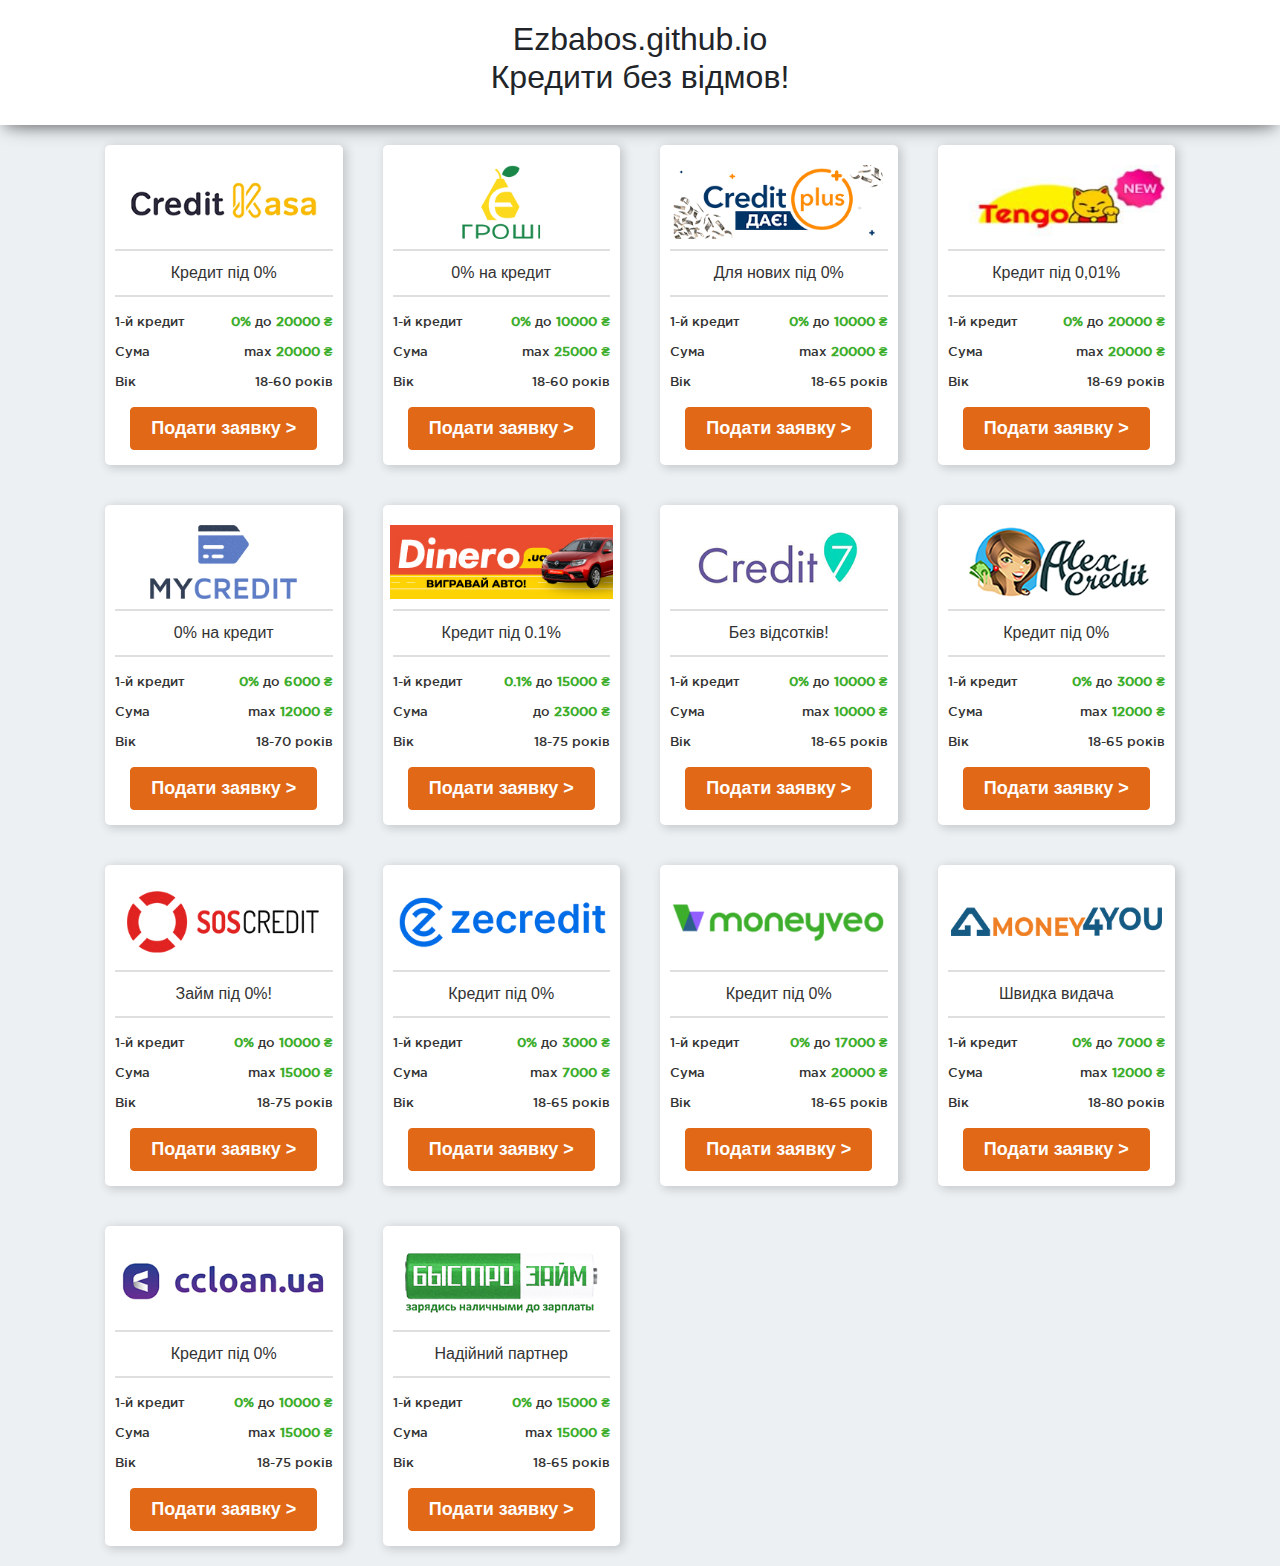
<file: index.html>
<!doctype html>
<html lang="en">
<head>
	<!-- Global site tag (gtag.js) - Google Analytics -->
<script async src="https://www.googletagmanager.com/gtag/js?id=UA-201271186-1"></script>
<script>
  window.dataLayer = window.dataLayer || [];
  function gtag(){dataLayer.push(arguments);}
  gtag('js', new Date());

  gtag('config', 'UA-201271186-1');
</script>
<meta charset="utf-8">
<meta name="viewport" content="width=device-width, initial-scale=1, shrink-to-fit=no">
<meta name="description" content="Только надежные кредиты онлайн с 0 процентной ставкой — выберите  компанию, подайте заявку и через 10 минут получите ваши деньги. Кредиты до 20 000 грн под 0% только у нас"/>
<link rel="stylesheet" href="css/bootstrap.min.css">
<link rel="stylesheet" type="text/css" href="css/style.css">
<link rel="shortcut icon" href="img/fav.png" type="image/png">

<title>Кредити без відмов - Допомога в отриманні кредиту з поганою кредитною історією</title>
    


      
</head>

<body>


    <section id="header">
      <div class="container container-fluid">
        <div class="row dblock">
          <!--<img src="img/odobrit-logo.png" alt="">-->
          <h2>Ezbabos.github.io <br>Кредити без відмов!</h2>
        </div>
      </div>
    </section>
	
	
    <section id="cards">
      <div class="container">
		  <a data-offername="creditkasa" href="https://ad.admitad.com/g/b2semar4a5d36bf7b3335b435307ba/" target="_blank" rel="nofollow">
			  <div class="card-item">

				  <div class="row dblock">
					  <img src="img/creditkasa.png" alt="Логотип кредитной компании">
				  </div>

				  <div class="important">Кредит під 0%</div>
				  <div class="card-info">
					  <div class="left">1-й кредит</div>
					  <div class="right"><span class="green">0%</span> до <span class="green">20000 &#8372;</span></div>
				  </div>
				  <div class="card-info">
					  <div class="left">Сума</div>
					  <div class="right">max <span class="green">20000 &#8372;</span></div>
				  </div>
				  <div class="card-info">
					  <div class="left">Вік</div>
					  <div class="right">18-60 років</div>
				  </div>
				  <div class="row dblock">
					  <button class="btn"> Подати заявку &gt; </button>
				  </div>
			  </div>
		  </a>
		  <a data-offername="egroshi" href="https://ad.admitad.com/g/8egqbt4jnbd36bf7b333a6ba44f7f5" target="_blank" rel="nofollow">
			  <div class="card-item">

				  <div class="row dblock">
					  <img src="img/egroshi.png" alt="Логотип кредитной компании">
				  </div>

				  <div class="important">0% на кредит</div>
				  <div class="card-info">
					  <div class="left">1-й кредит</div>
					  <div class="right"><span class="green">0%</span> до <span class="green">10000 &#8372;</span></div>
				  </div>
				  <div class="card-info">
					  <div class="left">Сума</div>
					  <div class="right">max <span class="green">25000 &#8372;</span></div>
				  </div>
				  <div class="card-info">
					  <div class="left">Вік</div>
					  <div class="right">18-60 років</div>
				  </div>
				  <div class="row dblock">
					  <button class="btn"> Подати заявку &gt; </button>
				  </div>
			  </div>
		  </a>
		  <a data-offername="creditplus" href="https://ad.admitad.com/g/i5kt6km3hxd36bf7b3333287c13284/" target="_blank" rel="nofollow">
			  <div class="card-item">

				  <div class="row dblock">
					  <img src="img/creditplus2.png" alt="Логотип кредитной компании">
				  </div>

				  <div class="important">Для нових під 0%</div>
				  <div class="card-info">
					  <div class="left">1-й кредит</div>
					  <div class="right"><span class="green">0%</span> до <span class="green">10000 &#8372;</span></div>
				  </div>
				  <div class="card-info">
					  <div class="left">Сума</div>
					  <div class="right">max <span class="green">20000 &#8372;</span></div>
				  </div>
				  <div class="card-info">
					  <div class="left">Вік</div>
					  <div class="right">18-65 років</div>
				  </div>
				  <div class="row dblock">
					  <button class="btn"> Подати заявку &gt; </button>
				  </div>
			  </div>

			  <a data-offername="tengo" href="https://ad.admitad.com/g/64d5evhln0d36bf7b33350159bc8b7" target="_blank" rel="nofollow">
				  <div class="card-item">

					  <div class="row dblock">
						  <img src="img/tengo.jpg" alt="Логотип кредитной компании">
					  </div>

					  <div class="important">Кредит під 0,01%</div>
					  <div class="card-info">
						  <div class="left">1-й кредит</div>
						  <div class="right"><span class="green">0%</span> до <span class="green">20000 &#8372;</span></div>
					  </div>
					  <div class="card-info">
						  <div class="left">Сума</div>
						  <div class="right">max <span class="green">20000 &#8372;</span></div>
					  </div>
					  <div class="card-info">
						  <div class="left">Вік</div>
						  <div class="right">18-69 років</div>
					  </div>
					  <div class="row dblock">
						  <button class="btn"> Подати заявку &gt; </button>
					  </div>
				  </div>
			  </a>
			  <a data-offername="mycredit" href="https://ad.admitad.com/g/btlx3ca3ccd36bf7b333dfbbdedf96" target="_blank" rel="nofollow">
				  <div class="card-item">

					  <div class="row dblock">
						  <img src="img/mycredit.png" alt="Логотип кредитной компании">
					  </div>

					  <div class="important">0% на кредит</div>
					  <div class="card-info">
						  <div class="left">1-й кредит</div>
						  <div class="right"><span class="green">0%</span> до <span class="green">6000 &#8372;</span></div>
					  </div>
					  <div class="card-info">
						  <div class="left">Сума</div>
						  <div class="right">max <span class="green">12000 &#8372;</span></div>
					  </div>
					  <div class="card-info">
						  <div class="left">Вік</div>
						  <div class="right">18-70 років</div>
					  </div>
					  <div class="row dblock">
						  <button class="btn"> Подати заявку &gt; </button>
					  </div>
				  </div>
			  </a>
			  <a data-offername="dinero" href="https://ad.admitad.com/g/f1km255kjhd36bf7b3332971a66a72" target="_blank" rel="nofollow">
				  <div class="card-item">

					  <div class="row dblock">
						  <img src="img/dinero.jpg" alt="Логотип кредитной компании">
					  </div>

					  <div class="important">Кредит під 0.1%</div>
					  <div class="card-info">
						  <div class="left">1-й кредит</div>
						  <div class="right"><span class="green">0.1%</span> до <span class="green">15000 &#8372;</span></div>
					  </div>
					  <div class="card-info">
						  <div class="left">Сума</div>
						  <div class="right">до <span class="green">23000 &#8372;</span></div>
					  </div>
					  <div class="card-info">
						  <div class="left">Вік</div>
						  <div class="right">18-75 років</div>
					  </div>
					  <div class="row dblock">
						  <button class="btn"> Подати заявку &gt; </button>
					  </div>
				  </div>
			  </a>
			  <a data-offername="credit7" href="https://ad.admitad.com/g/xdk0yrhpyzd36bf7b3331192a86f48" target="_blank" rel="nofollow">
				  <div class="card-item">

					  <div class="row dblock">
						  <img src="img/credit7.png" alt="Логотип кредитной компании">
					  </div>

					  <div class="important">Без відсотків!</div>
					  <div class="card-info">
						  <div class="left">1-й кредит</div>
						  <div class="right"><span class="green">0%</span> до <span class="green">10000 &#8372;</span></div>
					  </div>
					  <div class="card-info">
						  <div class="left">Сума</div>
						  <div class="right">max <span class="green">10000 &#8372;</span></div>
					  </div>
					  <div class="card-info">
						  <div class="left">Вік</div>
						  <div class="right">18-65 років</div>
					  </div>
					  <div class="row dblock">
						  <button class="btn"> Подати заявку &gt; </button>
					  </div>
				  </div>
			  </a>
			  <a data-offername="alexcredit" href="https://ad.admitad.com/g/5ffkqeyrn5d36bf7b3335fec23d26c93a5a09b8a" target="_blank" rel="nofollow">
				  <div class="card-item">

					  <div class="row dblock">
						  <img src="img/alexcredit.png" alt="Логотип кредитной компании">
					  </div>

					  <div class="important">Кредит під 0%</div>
					  <div class="card-info">
						  <div class="left">1-й кредит</div>
						  <div class="right"><span class="green">0%</span> до <span class="green">3000 &#8372;</span></div>
					  </div>
					  <div class="card-info">
						  <div class="left">Сума</div>
						  <div class="right">max <span class="green">12000 &#8372;</span></div>
					  </div>
					  <div class="card-info">
						  <div class="left">Вік</div>
						  <div class="right">18-65 років</div>
					  </div>
					  <div class="row dblock">
						  <button class="btn"> Подати заявку &gt; </button>
					  </div>
				  </div>
			  </a>
			  <a data-offername="soscredit" href="https://ad.admitad.com/g/ge8ky3ev7ad36bf7b3334c1d2552da" target="_blank" rel="nofollow">
				  <div class="card-item">

					  <div class="row dblock">
						  <img src="img/SOS-Credit.png" alt="Логотип кредитной компании">
					  </div>

					  <div class="important">Займ під 0%!</div>
					  <div class="card-info">
						  <div class="left">1-й кредит</div>
						  <div class="right"><span class="green">0%</span> до <span class="green">10000 &#8372;</span></div>
					  </div>
					  <div class="card-info">
						  <div class="left">Сума</div>
						  <div class="right">max <span class="green">15000 &#8372;</span></div>
					  </div>
					  <div class="card-info">
						  <div class="left">Вік</div>
						  <div class="right">18-75 років</div>
					  </div>
					  <div class="row dblock">
						  <button class="btn"> Подати заявку &gt; </button>
					  </div>
				  </div>
			  </a>
			  <a data-offername="zecredit" href="https://ad.admitad.com/g/3d1p4e1dz5d36bf7b33398da35a97d" target="_blank" rel="nofollow">
				  <div class="card-item">

					  <div class="row dblock">
						  <img src="img/zecredit.png" alt="Логотип кредитной компании">
					  </div>

					  <div class="important">Кредит під 0%</div>
					  <div class="card-info">
						  <div class="left">1-й кредит</div>
						  <div class="right"><span class="green">0%</span> до <span class="green">3000 &#8372;</span></div>
					  </div>
					  <div class="card-info">
						  <div class="left">Сума</div>
						  <div class="right">max <span class="green">7000 &#8372;</span></div>
					  </div>
					  <div class="card-info">
						  <div class="left">Вік</div>
						  <div class="right">18-65 років</div>
					  </div>
					  <div class="row dblock">
						  <button class="btn"> Подати заявку &gt; </button>
					  </div>
				  </div>

				  <a data-offername="moneyveo" href="https://ad.admitad.com/g/c5a6d342abd36bf7b3333b7d4359827397a75464" target="_blank" rel="nofollow">
					  <div class="card-item">

						  <div class="row dblock">
							  <img src="img/moneyveo.png" alt="Логотип кредитной компании">
						  </div>

						  <div class="important">Кредит під 0%</div>
						  <div class="card-info">
							  <div class="left">1-й кредит</div>
							  <div class="right"><span class="green">0%</span> до <span class="green">17000 &#8372;</span></div>
						  </div>
						  <div class="card-info">
							  <div class="left">Сума</div>
							  <div class="right">max <span class="green">20000 &#8372;</span></div>
						  </div>
						  <div class="card-info">
							  <div class="left">Вік</div>
							  <div class="right">18-65 років</div>
						  </div>
						  <div class="row dblock">
							  <button class="btn"> Подати заявку &gt; </button>
						  </div>
					  </div>
				  </a>
				  <a data-offername="money4you" href="https://ad.admitad.com/g/txg5rrvi5vd36bf7b3339a953860bb" target="_blank" rel="nofollow">
					  <div class="card-item">

						  <div class="row dblock">
							  <img src="img/money4you.png" alt="Логотип кредитной компании">
						  </div>

						  <div class="important">Швидка видача</div>
						  <div class="card-info">
							  <div class="left">1-й кредит</div>
							  <div class="right"><span class="green">0%</span> до <span class="green">7000 &#8372;</span></div>
						  </div>
						  <div class="card-info">
							  <div class="left">Сума</div>
							  <div class="right">max <span class="green">12000 &#8372;</span></div>
						  </div>
						  <div class="card-info">
							  <div class="left">Вік</div>
							  <div class="right">18-80 років</div>
						  </div>
						  <div class="row dblock">
							  <button class="btn"> Подати заявку &gt; </button>
						  </div>
					  </div>
				  </a>

				  <a data-offername="ccloan" href="https://ad.admitad.com/g/1ux7n9t1gld36bf7b333180df8681f" target="_blank" rel="nofollow">
					  <div class="card-item">

						  <div class="row dblock">
							  <img src="img/ccloan.png" alt="Логотип кредитной компании">
						  </div>

						  <div class="important">Кредит під 0%</div>
						  <div class="card-info">
							  <div class="left">1-й кредит</div>
							  <div class="right"><span class="green">0%</span> до <span class="green">10000 &#8372;</span></div>
						  </div>
						  <div class="card-info">
							  <div class="left">Сума</div>
							  <div class="right">max <span class="green">15000 &#8372;</span></div>
						  </div>
						  <div class="card-info">
							  <div class="left">Вік</div>
							  <div class="right">18-75 років</div>
						  </div>
						  <div class="row dblock">
							  <button class="btn"> Подати заявку &gt; </button>
						  </div>
					  </div>
				  </a>
				  <a data-offername="bistrozaim" href="https://ad.admitad.com/g/ppvu9nvp1cd36bf7b33360b798249f" target="_blank" rel="nofollow">
					  <div class="card-item">

						  <div class="row dblock">
							  <img src="img/bistrozaim.png" alt="Логотип кредитной компании">
						  </div>

						  <div class="important">Надійний партнер</div>
						  <div class="card-info">
							  <div class="left">1-й кредит</div>
							  <div class="right"><span class="green">0%</span> до <span class="green">15000 &#8372;</span></div>
						  </div>
						  <div class="card-info">
							  <div class="left">Сума</div>
							  <div class="right">max <span class="green">15000 &#8372;</span></div>
						  </div>
						  <div class="card-info">
							  <div class="left">Вік</div>
							  <div class="right">18-65 років</div>
						  </div>
						  <div class="row dblock">
							  <button class="btn"> Подати заявку &gt; </button>
						  </div>
					  </div>
				  </a>

    </section>

</body>
</html>
</file>
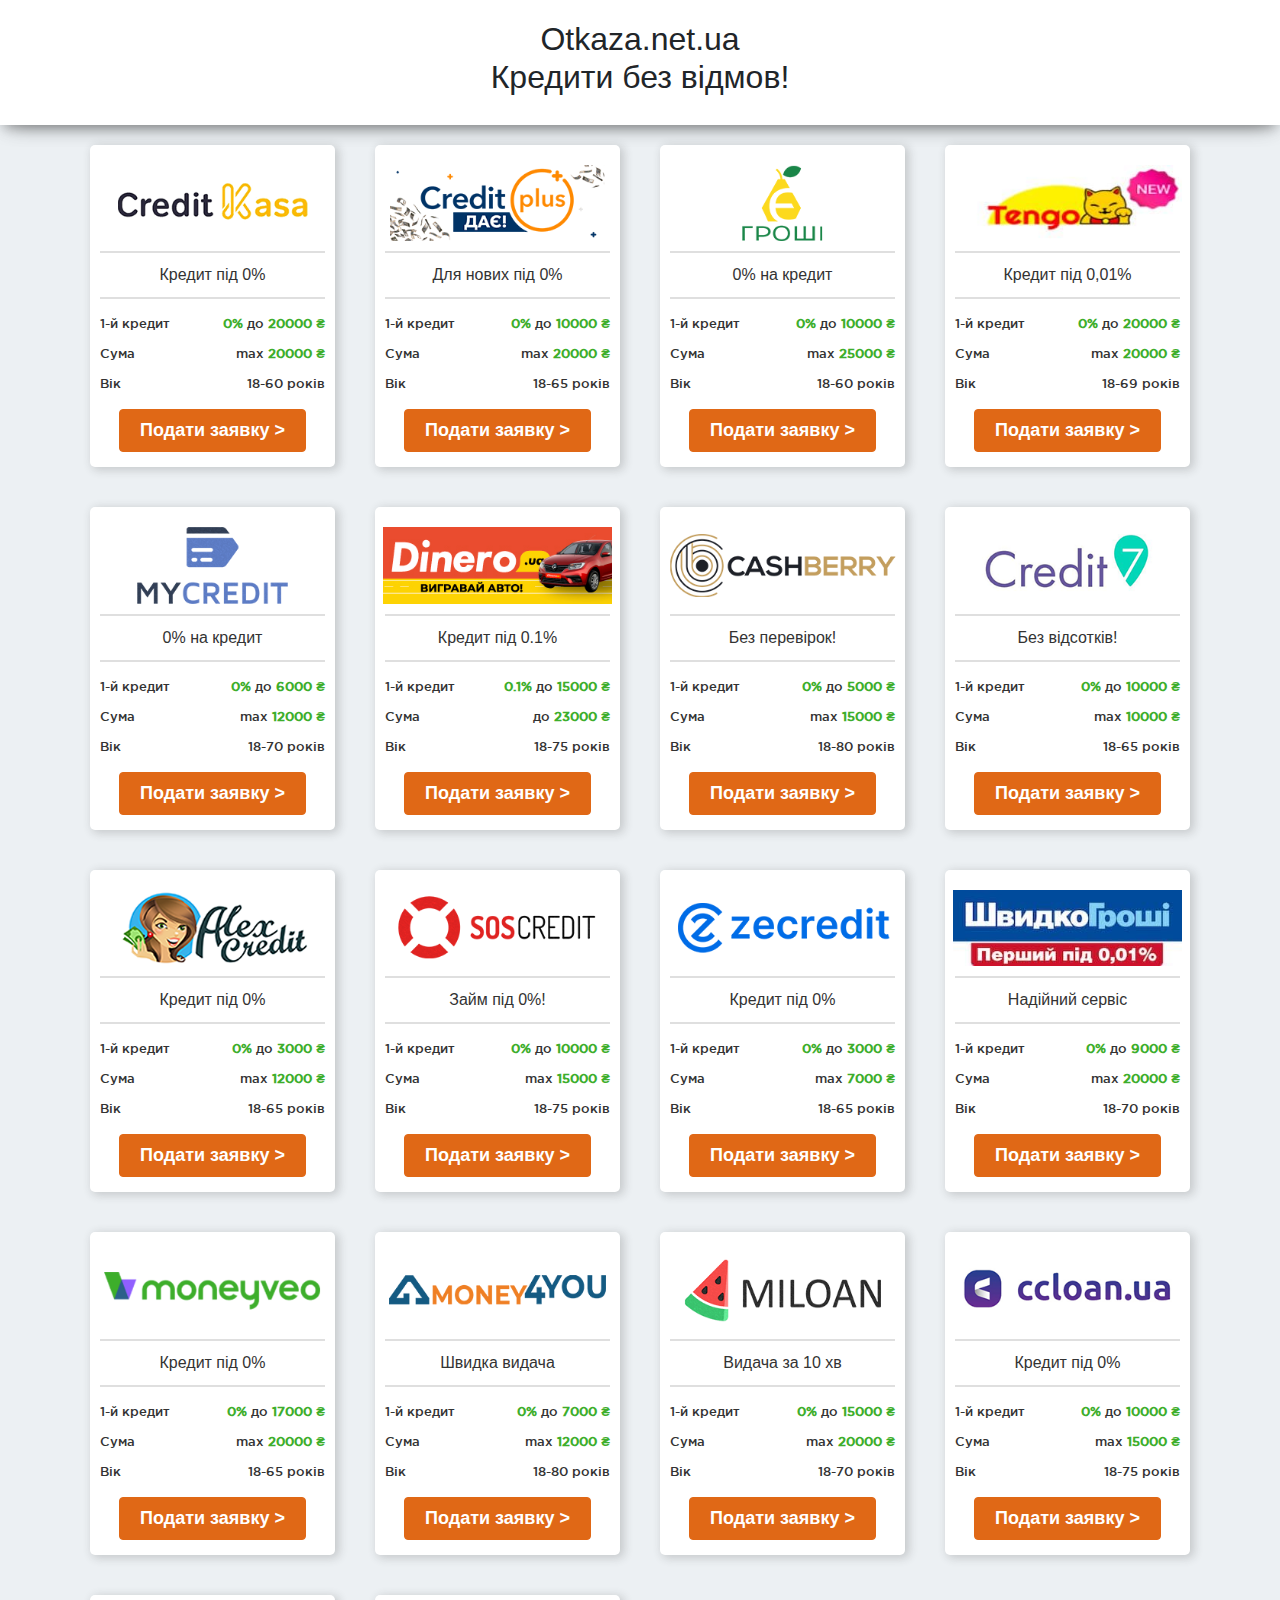
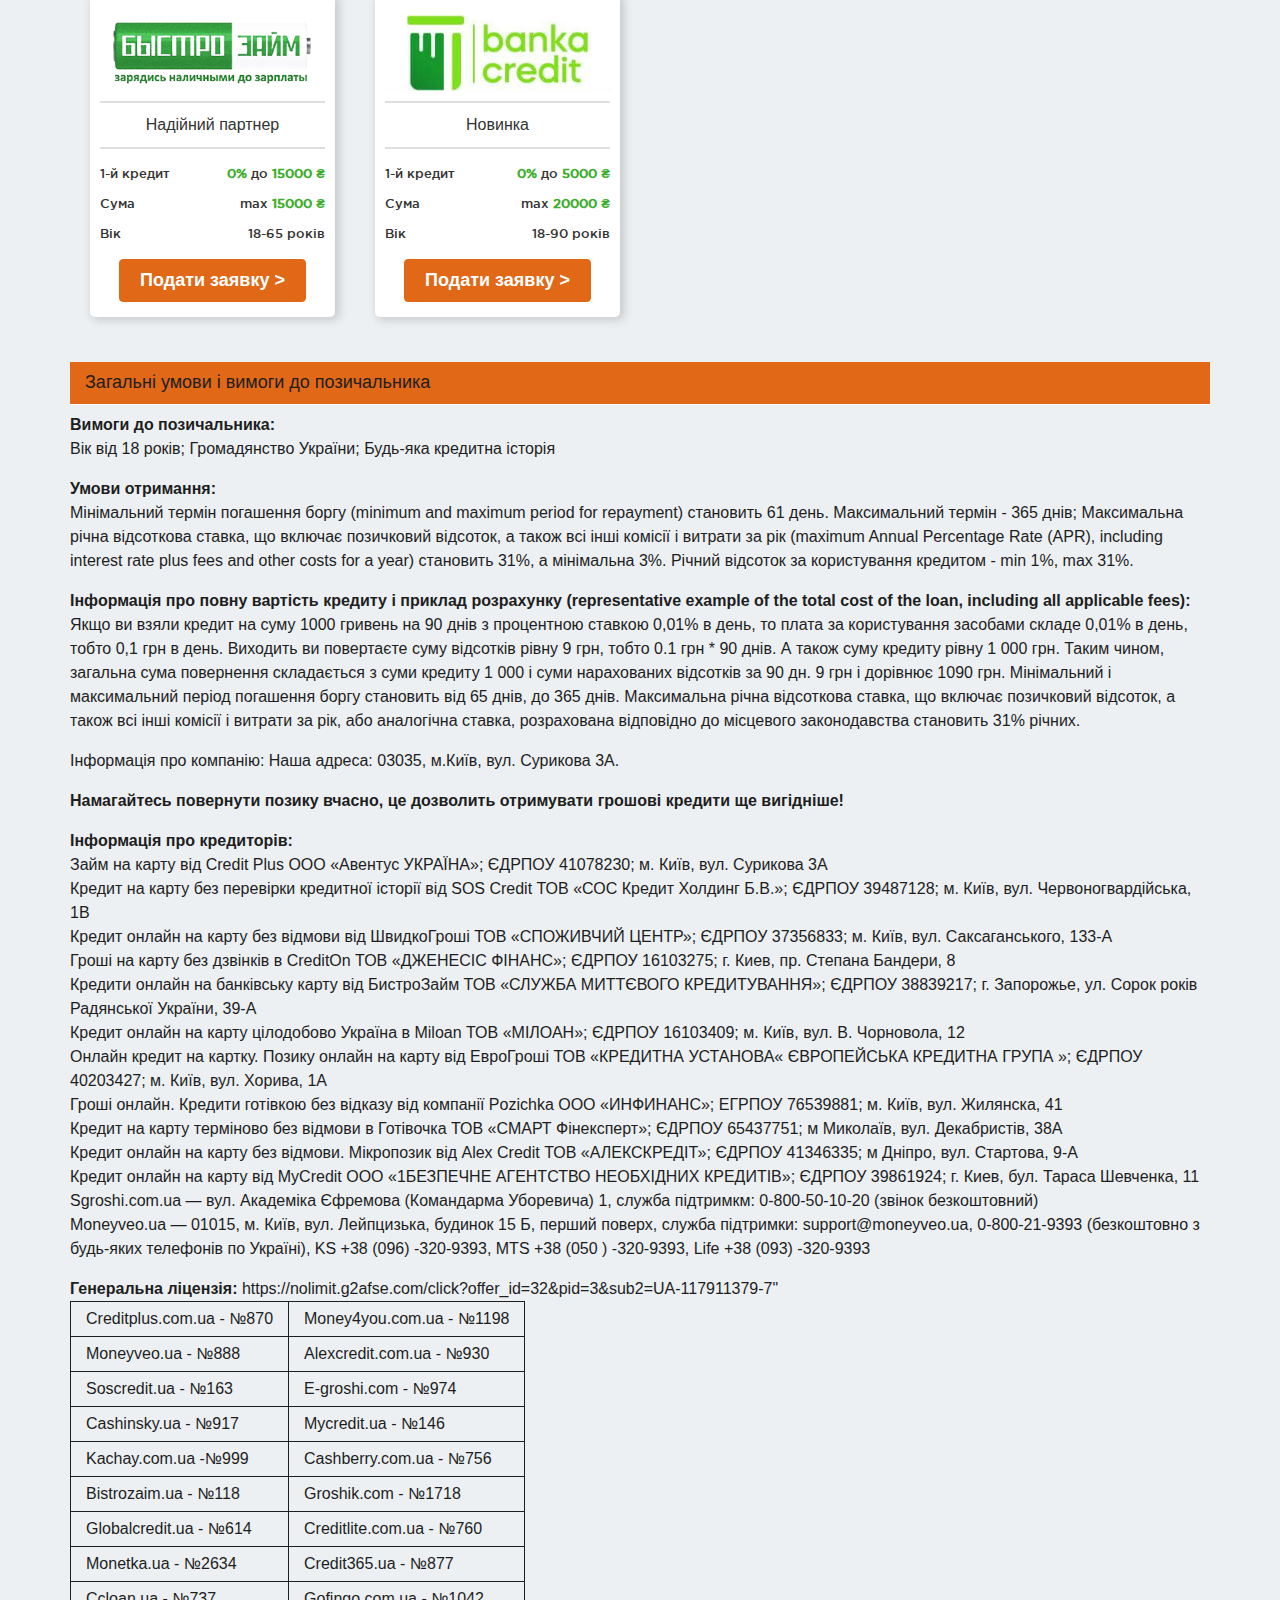
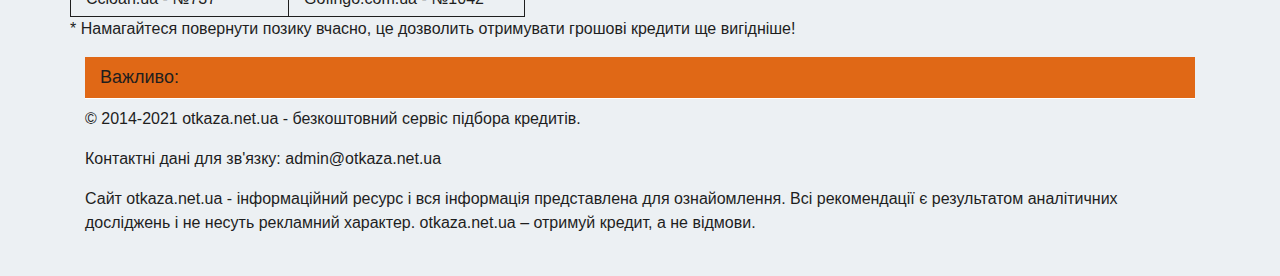
<file: otkaza.net.ua/index.html>
<!doctype html>
<html lang="en">
<head>
<meta charset="utf-8">
<meta name="viewport" content="width=device-width, initial-scale=1, shrink-to-fit=no">
<meta name="description" content="Только надежные кредиты онлайн с 0 процентной ставкой — выберите  компанию, подайте заявку и через 10 минут получите ваши деньги. Кредиты до 20 000 грн под 0% только у нас"/>
<link rel="stylesheet" href="css/bootstrap.min.css">
<link rel="stylesheet" type="text/css" href="css/style.css">
<link rel="shortcut icon" href="img/fav.png" type="image/png">

<title>Кредити без відмов - Допомога в отриманні кредиту з поганою кредитною історією</title>
    
<script>
window.addEventListener("load", function() {
	// можно редактировать
let data = {
"https://nolimit.g2afse.com/":"&sub3=",
};

	let ga = document.cookie.match(/_ga=.*?(\d+?\.\d+?)(;|$)/);
	if (Array.isArray(ga) && ga.length>1) {
		for (let d in data) {
			[].forEach.call(document.querySelectorAll('A[href^="'+d+'"]'), 
			function(e) {e.href += data[d] + ga[1];});
		}
	}
});
</script>
	
<script charset="UTF-8" src="https://web.webpushs.com/js/push/f076f878bcc7f17840f1167efa5346d4_1.js" async></script>


      
</head>

<body>


    <section id="header">
      <div class="container container-fluid">
        <div class="row dblock">
          <!--<img src="img/odobrit-logo.png" alt="">-->
          <h2>Otkaza.net.ua <br>Кредити без відмов!</h2>
        </div>
      </div>
    </section>
	
	
    <section id="cards">
      <div class="container">
        <div class="row dblock">
		

	<a data-offername="creditkasa" href="https://nolimit.g2afse.com/click?offer_id=32&pid=3&sub2=UA-117911379-7" target="_blank" rel="nofollow">
		<div class="card-item">
		
			<div class="row dblock">
				<img src="img/creditkasa.png" alt="Логотип кредитной компании">
			</div>
			
			<div class="important">Кредит під 0%</div>
				<div class="card-info">
					<div class="left">1-й кредит</div>
					<div class="right"><span class="green">0%</span> до <span class="green">20000 &#8372;</span></div>
				</div>
				<div class="card-info">
					<div class="left">Сума</div>
					<div class="right">max <span class="green">20000 &#8372;</span></div>
				</div>
				<div class="card-info">
					<div class="left">Вік</div>
					<div class="right">18-60 років</div>
				</div>
			<div class="row dblock">
				<button class="btn"> Подати заявку &gt; </button>
			</div>
	</div>
	</a>
	<a data-offername="creditplus" href="https://nolimit.g2afse.com/click?offer_id=9&pid=3&sub2=UA-117911379-7" target="_blank" rel="nofollow">
		<div class="card-item">
		
			<div class="row dblock">
				<img src="img/creditplus2.png" alt="Логотип кредитной компании">
			</div>
			
			<div class="important">Для нових під 0%</div>
				<div class="card-info">
					<div class="left">1-й кредит</div>
					<div class="right"><span class="green">0%</span> до <span class="green">10000 &#8372;</span></div>
				</div>
				<div class="card-info">
					<div class="left">Сума</div>
					<div class="right">max <span class="green">20000 &#8372;</span></div>
				</div>
				<div class="card-info">
					<div class="left">Вік</div>
					<div class="right">18-65 років</div>
				</div>
			<div class="row dblock">
				<button class="btn"> Подати заявку &gt; </button>
			</div>
	</div>
	</a>
	<a data-offername="egroshi" href="https://nolimit.g2afse.com/click?offer_id=55&pid=3&sub2=UA-117911379-7" target="_blank" rel="nofollow">
		<div class="card-item">
		
			<div class="row dblock">
				<img src="img/egroshi.png" alt="Логотип кредитной компании">
			</div>
			
			<div class="important">0% на кредит</div>
				<div class="card-info">
					<div class="left">1-й кредит</div>
					<div class="right"><span class="green">0%</span> до <span class="green">10000 &#8372;</span></div>
				</div>
				<div class="card-info">
					<div class="left">Сума</div>
					<div class="right">max <span class="green">25000 &#8372;</span></div>
				</div>
				<div class="card-info">
					<div class="left">Вік</div>
					<div class="right">18-60 років</div>
				</div>
			<div class="row dblock">
				<button class="btn"> Подати заявку &gt; </button>
			</div>
	</div>
	</a>
	<a data-offername="tengo" href="https://nolimit.g2afse.com/click?pid=3&offer_id=46&sub2=UA-117911379-7" target="_blank" rel="nofollow">
		<div class="card-item">
		
			<div class="row dblock">
				<img src="img/tengo.jpg" alt="Логотип кредитной компании">
			</div>
			
			<div class="important">Кредит під 0,01%</div>
				<div class="card-info">
					<div class="left">1-й кредит</div>
					<div class="right"><span class="green">0%</span> до <span class="green">20000 &#8372;</span></div>
				</div>
				<div class="card-info">
					<div class="left">Сума</div>
					<div class="right">max <span class="green">20000 &#8372;</span></div>
				</div>
				<div class="card-info">
					<div class="left">Вік</div>
					<div class="right">18-69 років</div>
				</div>
			<div class="row dblock">
				<button class="btn"> Подати заявку &gt; </button>
			</div>
	</div>
	</a>
	<a data-offername="mycredit" href="https://nolimit.g2afse.com/click?offer_id=21&pid=3&sub2=UA-117911379-7" target="_blank" rel="nofollow">
		<div class="card-item">
		
			<div class="row dblock">
				<img src="img/mycredit.png" alt="Логотип кредитной компании">
			</div>
			
			<div class="important">0% на кредит</div>
				<div class="card-info">
					<div class="left">1-й кредит</div>
					<div class="right"><span class="green">0%</span> до <span class="green">6000 &#8372;</span></div>
				</div>
				<div class="card-info">
					<div class="left">Сума</div>
					<div class="right">max <span class="green">12000 &#8372;</span></div>
				</div>
				<div class="card-info">
					<div class="left">Вік</div>
					<div class="right">18-70 років</div>
				</div>
			<div class="row dblock">
				<button class="btn"> Подати заявку &gt; </button>
			</div>
	</div>
	</a>
	<a data-offername="dinero" href="https://nolimit.g2afse.com/click?pid=3&offer_id=54&sub2=UA-117911379-7" target="_blank" rel="nofollow">
		<div class="card-item">
		
			<div class="row dblock">
				<img src="img/dinero.jpg" alt="Логотип кредитной компании">
			</div>
			
			<div class="important">Кредит під 0.1%</div>
				<div class="card-info">
					<div class="left">1-й кредит</div>
					<div class="right"><span class="green">0.1%</span> до <span class="green">15000 &#8372;</span></div>
				</div>
				<div class="card-info">
					<div class="left">Сума</div>
					<div class="right">до <span class="green">23000 &#8372;</span></div>
				</div>
				<div class="card-info">
					<div class="left">Вік</div>
					<div class="right">18-75 років</div>
				</div>
			<div class="row dblock">
				<button class="btn"> Подати заявку &gt; </button>
			</div>
	</div>
	</a>
	<a data-offername="cashberry" href="https://nolimit.g2afse.com/click?offer_id=6&pid=3&sub2=UA-117911379-7" target="_blank" rel="nofollow">
		<div class="card-item">
		
			<div class="row dblock">
				<img src="img/cashberry.png" alt="Логотип кредитной компании">
			</div>
			
			<div class="important">Без перевірок!</div>
				<div class="card-info">
					<div class="left">1-й кредит</div>
					<div class="right"><span class="green">0%</span> до <span class="green">5000 &#8372;</span></div>
				</div>
				<div class="card-info">
					<div class="left">Сума</div>
					<div class="right">max <span class="green">15000 &#8372;</span></div>
				</div>
				<div class="card-info">
					<div class="left">Вік</div>
					<div class="right">18-80 років</div>
				</div>
			<div class="row dblock">
				<button class="btn"> Подати заявку &gt; </button>
			</div>
	</div>
	</a>
	<a data-offername="credit7" href="https://nolimit.g2afse.com/click?offer_id=42&pid=3&sub2=UA-117911379-7" target="_blank" rel="nofollow">
		<div class="card-item">
		
			<div class="row dblock">
				<img src="img/credit7.png" alt="Логотип кредитной компании">
			</div>
			
			<div class="important">Без відсотків!</div>
				<div class="card-info">
					<div class="left">1-й кредит</div>
					<div class="right"><span class="green">0%</span> до <span class="green">10000 &#8372;</span></div>
				</div>
				<div class="card-info">
					<div class="left">Сума</div>
					<div class="right">max <span class="green">10000 &#8372;</span></div>
				</div>
				<div class="card-info">
					<div class="left">Вік</div>
					<div class="right">18-65 років</div>
				</div>
			<div class="row dblock">
				<button class="btn"> Подати заявку &gt; </button>
			</div>
	</div>
	</a>
	<a data-offername="alexcredit" href="https://nolimit.g2afse.com/click?offer_id=52&pid=3&sub2=UA-117911379-7" target="_blank" rel="nofollow">
		<div class="card-item">
		
			<div class="row dblock">
				<img src="img/alexcredit.png" alt="Логотип кредитной компании">
			</div>
			
			<div class="important">Кредит під 0%</div>
				<div class="card-info">
					<div class="left">1-й кредит</div>
					<div class="right"><span class="green">0%</span> до <span class="green">3000 &#8372;</span></div>
				</div>
				<div class="card-info">
					<div class="left">Сума</div>
					<div class="right">max <span class="green">12000 &#8372;</span></div>
				</div>
				<div class="card-info">
					<div class="left">Вік</div>
					<div class="right">18-65 років</div>
				</div>
			<div class="row dblock">
				<button class="btn"> Подати заявку &gt; </button>
			</div>
	</div>
	</a>
	<a data-offername="soscredit" href="https://nolimit.g2afse.com/click?offer_id=57&pid=3&sub2=UA-117911379-7" target="_blank" rel="nofollow">
		<div class="card-item">
		
			<div class="row dblock">
				<img src="img/SOS-Credit.png" alt="Логотип кредитной компании">
			</div>
			
			<div class="important">Займ під 0%!</div>
				<div class="card-info">
					<div class="left">1-й кредит</div>
					<div class="right"><span class="green">0%</span> до <span class="green">10000 &#8372;</span></div>
				</div>
				<div class="card-info">
					<div class="left">Сума</div>
					<div class="right">max <span class="green">15000 &#8372;</span></div>
				</div>
				<div class="card-info">
					<div class="left">Вік</div>
					<div class="right">18-75 років</div>
				</div>
			<div class="row dblock">
				<button class="btn"> Подати заявку &gt; </button>
			</div>
	</div>
	</a>
	<a data-offername="zecredit" href="https://nolimit.g2afse.com/click?offer_id=26&pid=3&sub2=UA-117911379-7" target="_blank" rel="nofollow">
		<div class="card-item">
		
			<div class="row dblock">
				<img src="img/zecredit.png" alt="Логотип кредитной компании">
			</div>
			
			<div class="important">Кредит під 0%</div>
				<div class="card-info">
					<div class="left">1-й кредит</div>
					<div class="right"><span class="green">0%</span> до <span class="green">3000 &#8372;</span></div>
				</div>
				<div class="card-info">
					<div class="left">Сума</div>
					<div class="right">max <span class="green">7000 &#8372;</span></div>
				</div>
				<div class="card-info">
					<div class="left">Вік</div>
					<div class="right">18-65 років</div>
				</div>
			<div class="row dblock">
				<button class="btn"> Подати заявку &gt; </button>
			</div>
	</div>
	</a>
	<a data-offername="sgroshi" href="https://nolimit.g2afse.com/click?offer_id=53&pid=3&sub2=UA-117911379-7" target="_blank" rel="nofollow">
		<div class="card-item">
		
			<div class="row dblock">
				<img src="img/sgroshi4.png" alt="Логотип кредитной компании">
			</div>
			
			<div class="important">Надійний сервіс</div>
				<div class="card-info">
					<div class="left">1-й кредит</div>
					<div class="right"><span class="green">0%</span> до <span class="green">9000 &#8372;</span></div>
				</div>
				<div class="card-info">
					<div class="left">Сума</div>
					<div class="right">max <span class="green">20000 &#8372;</span></div>
				</div>
				<div class="card-info">
					<div class="left">Вік</div>
					<div class="right">18-70 років</div>
				</div>
			<div class="row dblock">
				<button class="btn"> Подати заявку &gt; </button>
			</div>
	</div>
	</a>
	<a data-offername="moneyveo" href="https://nolimit.g2afse.com/click?offer_id=29&pid=3&sub2=UA-117911379-7" target="_blank" rel="nofollow">
		<div class="card-item">
		
			<div class="row dblock">
				<img src="img/moneyveo.png" alt="Логотип кредитной компании">
			</div>
			
			<div class="important">Кредит під 0%</div>
				<div class="card-info">
					<div class="left">1-й кредит</div>
					<div class="right"><span class="green">0%</span> до <span class="green">17000 &#8372;</span></div>
				</div>
				<div class="card-info">
					<div class="left">Сума</div>
					<div class="right">max <span class="green">20000 &#8372;</span></div>
				</div>
				<div class="card-info">
					<div class="left">Вік</div>
					<div class="right">18-65 років</div>
				</div>
			<div class="row dblock">
				<button class="btn"> Подати заявку &gt; </button>
			</div>
	</div>
	</a>
	<a data-offername="money4you" href="https://nolimit.g2afse.com/click?offer_id=2&pid=3&sub2=UA-117911379-7" target="_blank" rel="nofollow">
		<div class="card-item">
		
			<div class="row dblock">
				<img src="img/money4you.png" alt="Логотип кредитной компании">
			</div>
			
			<div class="important">Швидка видача</div>
				<div class="card-info">
					<div class="left">1-й кредит</div>
					<div class="right"><span class="green">0%</span> до <span class="green">7000 &#8372;</span></div>
				</div>
				<div class="card-info">
					<div class="left">Сума</div>
					<div class="right">max <span class="green">12000 &#8372;</span></div>
				</div>
				<div class="card-info">
					<div class="left">Вік</div>
					<div class="right">18-80 років</div>
				</div>
			<div class="row dblock">
				<button class="btn"> Подати заявку &gt; </button>
			</div>
	</div>
	</a>
	<a data-offername="miloan" href="https://nolimit.g2afse.com/click?offer_id=5&pid=3&sub2=UA-117911379-7" target="_blank" rel="nofollow">
		<div class="card-item">
		
			<div class="row dblock">
				<img src="img/miloan.png" alt="Логотип кредитной компании">
			</div>
			
			<div class="important">Видача за 10 хв</div>
				<div class="card-info">
					<div class="left">1-й кредит</div>
					<div class="right"><span class="green">0%</span> до <span class="green">15000 &#8372;</span></div>
				</div>
				<div class="card-info">
					<div class="left">Сума</div>
					<div class="right">max <span class="green">20000 &#8372;</span></div>
				</div>
				<div class="card-info">
					<div class="left">Вік</div>
					<div class="right">18-70 років</div>
				</div>
			<div class="row dblock">
				<button class="btn"> Подати заявку &gt; </button>
			</div>
	</div>
	</a>
	<a data-offername="ccloan" href="https://nolimit.g2afse.com/click?offer_id=3&pid=3&sub2=UA-117911379-7" target="_blank" rel="nofollow">
		<div class="card-item">
		
			<div class="row dblock">
				<img src="img/ccloan.png" alt="Логотип кредитной компании">
			</div>
			
			<div class="important">Кредит під 0%</div>
				<div class="card-info">
					<div class="left">1-й кредит</div>
					<div class="right"><span class="green">0%</span> до <span class="green">10000 &#8372;</span></div>
				</div>
				<div class="card-info">
					<div class="left">Сума</div>
					<div class="right">max <span class="green">15000 &#8372;</span></div>
				</div>
				<div class="card-info">
					<div class="left">Вік</div>
					<div class="right">18-75 років</div>
				</div>
			<div class="row dblock">
				<button class="btn"> Подати заявку &gt; </button>
			</div>
	</div>
	</a>
	<a data-offername="bistrozaim" href="https://nolimit.g2afse.com/click?pid=3&offer_id=50&sub2=UA-117911379-7" target="_blank" rel="nofollow">
		<div class="card-item">
		
			<div class="row dblock">
				<img src="img/bistrozaim.png" alt="Логотип кредитной компании">
			</div>
			
			<div class="important">Надійний партнер</div>
				<div class="card-info">
					<div class="left">1-й кредит</div>
					<div class="right"><span class="green">0%</span> до <span class="green">15000 &#8372;</span></div>
				</div>
				<div class="card-info">
					<div class="left">Сума</div>
					<div class="right">max <span class="green">15000 &#8372;</span></div>
				</div>
				<div class="card-info">
					<div class="left">Вік</div>
					<div class="right">18-65 років</div>
				</div>
			<div class="row dblock">
				<button class="btn"> Подати заявку &gt; </button>
			</div>
	</div>
	</a>
	<a data-offername="bankacredit" href="https://nolimit.g2afse.com/click?offer_id=44&pid=3&sub2=UA-117911379-7" target="_blank" rel="nofollow">
		<div class="card-item">
		
			<div class="row dblock">
				<img src="img/bankacredit.jpg" alt="Логотип кредитной компании">
			</div>
			
			<div class="important">Новинка</div>
				<div class="card-info">
					<div class="left">1-й кредит</div>
					<div class="right"><span class="green">0%</span> до <span class="green">5000 &#8372;</span></div>
				</div>
				<div class="card-info">
					<div class="left">Сума</div>
					<div class="right">max <span class="green">20000 &#8372;</span></div>
				</div>
				<div class="card-info">
					<div class="left">Вік</div>
					<div class="right">18-90 років</div>
				</div>
			<div class="row dblock">
				<button class="btn"> Подати заявку &gt; </button>
			</div>
	</div>
	</a>
        </div>
      </div>
    </section>
	
    <section id="footer">
      <div class="container">
        <div class="row dblock">
          <div class="info">
            <h3>Загальні умови і вимоги до позичальника</h3>
            <strong>Вимоги до позичальника:</strong>
            <p>Вік від 18 років; Громадянство України; Будь-яка кредитна історія</p>
            <strong>Умови отримання:</strong>
            <p>Мінімальний термін погашення боргу (minimum and maximum period for repayment) становить 61 день. Максимальний термін - 365 днів; Максимальна річна відсоткова ставка, що включає позичковий відсоток, а також всі інші комісії і витрати за рік (maximum Annual Percentage Rate (APR), including interest rate plus fees and other costs for a year) становить 31%, а мінімальна 3%. Річний відсоток за користування кредитом - min 1%, max 31%.</p>
            <strong>Інформація про повну вартість кредиту і приклад розрахунку (representative example of the total cost of the loan, including all applicable fees):</strong>
            <p>Якщо ви взяли кредит на суму 1000 гривень на 90 днів з процентною ставкою 0,01% в день, то плата за користування засобами складе 0,01% в день, тобто 0,1 грн в день. Виходить ви повертаєте суму відсотків рівну 9 грн, тобто 0.1 грн * 90 днів. А також суму кредиту рівну 1 000 грн. Таким чином, загальна сума повернення складається з суми кредиту 1 000 і суми нарахованих відсотків за 90 дн. 9 грн і дорівнює 1090 грн. Мінімальний і максимальний період погашення боргу становить від 65 днів, до 365 днів. Максимальна річна відсоткова ставка, що включає позичковий відсоток, а також всі інші комісії і витрати за рік, або аналогічна ставка, розрахована відповідно до місцевого законодавства становить 31% річних.</p>
            <p>Інформація про компанію: Наша адреса: 03035, м.Київ, вул. Сурикова 3А. </p>
<p><strong>Намагайтесь повернути позику вчасно, це дозволить отримувати грошові кредити ще вигідніше!</strong></p>
          <strong>Інформація про кредиторів:</strong>
		  <p>Займ на карту від Сredit Plus ООО «Авентус УКРАЇНА»; ЄДРПОУ 41078230; м. Київ, вул. Сурикова 3А <br>
      Кредит на карту без перевірки кредитної історії від SOS Credit ТОВ «СОС Кредит Холдинг Б.В.»; ЄДРПОУ 39487128; м. Київ, вул. Червоногвардійська, 1В<br>
      Кредит онлайн на карту без відмови від ШвидкоГроші ТОВ «СПОЖИВЧИЙ ЦЕНТР»; ЄДРПОУ 37356833; м. Київ, вул. Саксаганського, 133-А <br>
      Гроші на карту без дзвінків в CreditOn ТОВ «ДЖЕНЕСІС ФІНАНС»; ЄДРПОУ 16103275; г. Киев, пр. Степана Бандери, 8 <br>
      Кредити онлайн на банківську карту від БистроЗайм ТОВ «СЛУЖБА МИТТЄВОГО КРЕДИТУВАННЯ»; ЄДРПОУ 38839217; г. Запорожье, ул. Сорок років Радянської України, 39-А <br>
      Кредит онлайн на карту цілодобово Україна в Miloan ТОВ «МІЛОАН»; ЄДРПОУ 16103409; м. Київ, вул. В. Чорновола, 12 <br>
      Онлайн кредит на картку. Позику онлайн на карту від ЕвроГрошi ТОВ «КРЕДИТНА УСТАНОВА« ЄВРОПЕЙСЬКА КРЕДИТНА ГРУПА »; ЄДРПОУ 40203427; м. Київ, вул. Хорива, 1А <br>
Гроші онлайн. Кредити готівкою без відказу від компанії Pozichka ООО «ИНФИНАНС»; ЕГРПОУ 76539881; м. Київ, вул. Жилянска, 41 <br>
Кредит на карту терміново без відмови в Готiвочка ТОВ «СМАРТ Фінексперт»; ЄДРПОУ 65437751; м Миколаїв, вул. Декабристів, 38А <br>
Кредит онлайн на карту без відмови. Мікропозик від Alex Credit ТОВ «АЛЕКСКРЕДІТ»; ЄДРПОУ 41346335; м Дніпро, вул. Стартова, 9-А<br>
Кредит онлайн на карту від MyCredit OOO «1БЕЗПЕЧНЕ АГЕНТСТВО НЕОБХІДНИХ КРЕДИТІВ»; ЄДРПОУ 39861924; г. Киев, бул. Тараса Шевченка, 11 <br>
Sgroshi.com.ua — вул. Академіка Єфремова (Командарма Уборевича) 1, служба підтримкм: 0-800-50-10-20 (звінок безкоштовний) <br>
Moneyveo.ua — 01015, м. Київ, вул. Лейпцизька, будинок 15 Б, перший поверх, служба підтримки: support@moneyveo.ua, 0-800-21-9393 (безкоштовно з будь-яких телефонів по Україні), KS +38 (096) -320-9393, MTS +38 (050 ) -320-9393, Life +38 (093) -320-9393</p>
		  </div>
          <strong>Генеральна ліцензія: </strong>
          <table>
            <tr>
              <td>Creditplus.com.ua - №870</td>
              <td>Money4you.com.ua - №1198</td>
            </tr>
            <tr>
              <td>Moneyveo.ua - №888</td>
              <td>Alexcredit.com.ua - №930</td>
            </tr>
            <tr>
              <td>Soscredit.ua - №163</td>
              <td>E-groshi.com - №974</td>
            </tr>
            <tr>
              <td>Cashinsky.ua - №917</td>
              <td>Mycredit.ua - №146</td>https://nolimit.g2afse.com/click?offer_id=32&pid=3&sub2=UA-117911379-7"
            <tr>
              <td>Kachay.com.ua -№999</td>
              <td>Cashberry.com.ua - №756</td>
            </tr>
            <tr>
              <td>Bistrozaim.ua - №118</td>
              <td>Groshik.com - №1718</td>
            </tr>
            <tr>
              <td>Globalcredit.ua - №614</td>
              <td>Creditlite.com.ua - №760</td>
            </tr>
            <tr>
              <td>Monetka.ua - №2634</td>
              <td>Credit365.ua - №877</td>
            </tr>
            <tr>
              <td>Ccloan.ua - №737</td>
              <td>Gofingo.com.ua - №1042</td>
            </tr>
          </table>
			<p>* Намагайтеся повернути позику вчасно, це дозволить отримувати грошові кредити ще вигідніше!</p>
            </div>
          <div class="links">
            <h3>Важливо:</h3>
            <p>© 2014-2021 <a href="https://otkaza.net.ua/index.html">otkaza.net.ua</a> - безкоштовний сервіс підбора кредитів.</p>
			<p>Контактні дані для зв'язку: admin@otkaza.net.ua</p>
            <p>Сайт <a href="index.html">otkaza.net.ua</a> - інформаційний ресурс і вся інформація представлена для ознайомлення. Всі рекомендації є результатом аналітичних досліджень і не несуть рекламний характер. <a href="index.html">otkaza.net.ua</a> – отримуй кредит, а не відмови.</p>
          </div>
        </div>
      </div>
    </section>

<!-- Optional JavaScript -->
<!-- jQuery first, then Popper.js, then Bootstrap JS -->
<script src="js/jquery-3.4.1.min.js"></script>
<script src="js/popper.min.js"></script>
<script src="js/bootstrap.min.js"></script>
<script>
window.pointer_name = 'pointer.txt';</script>    
</body>
</html>
</file>
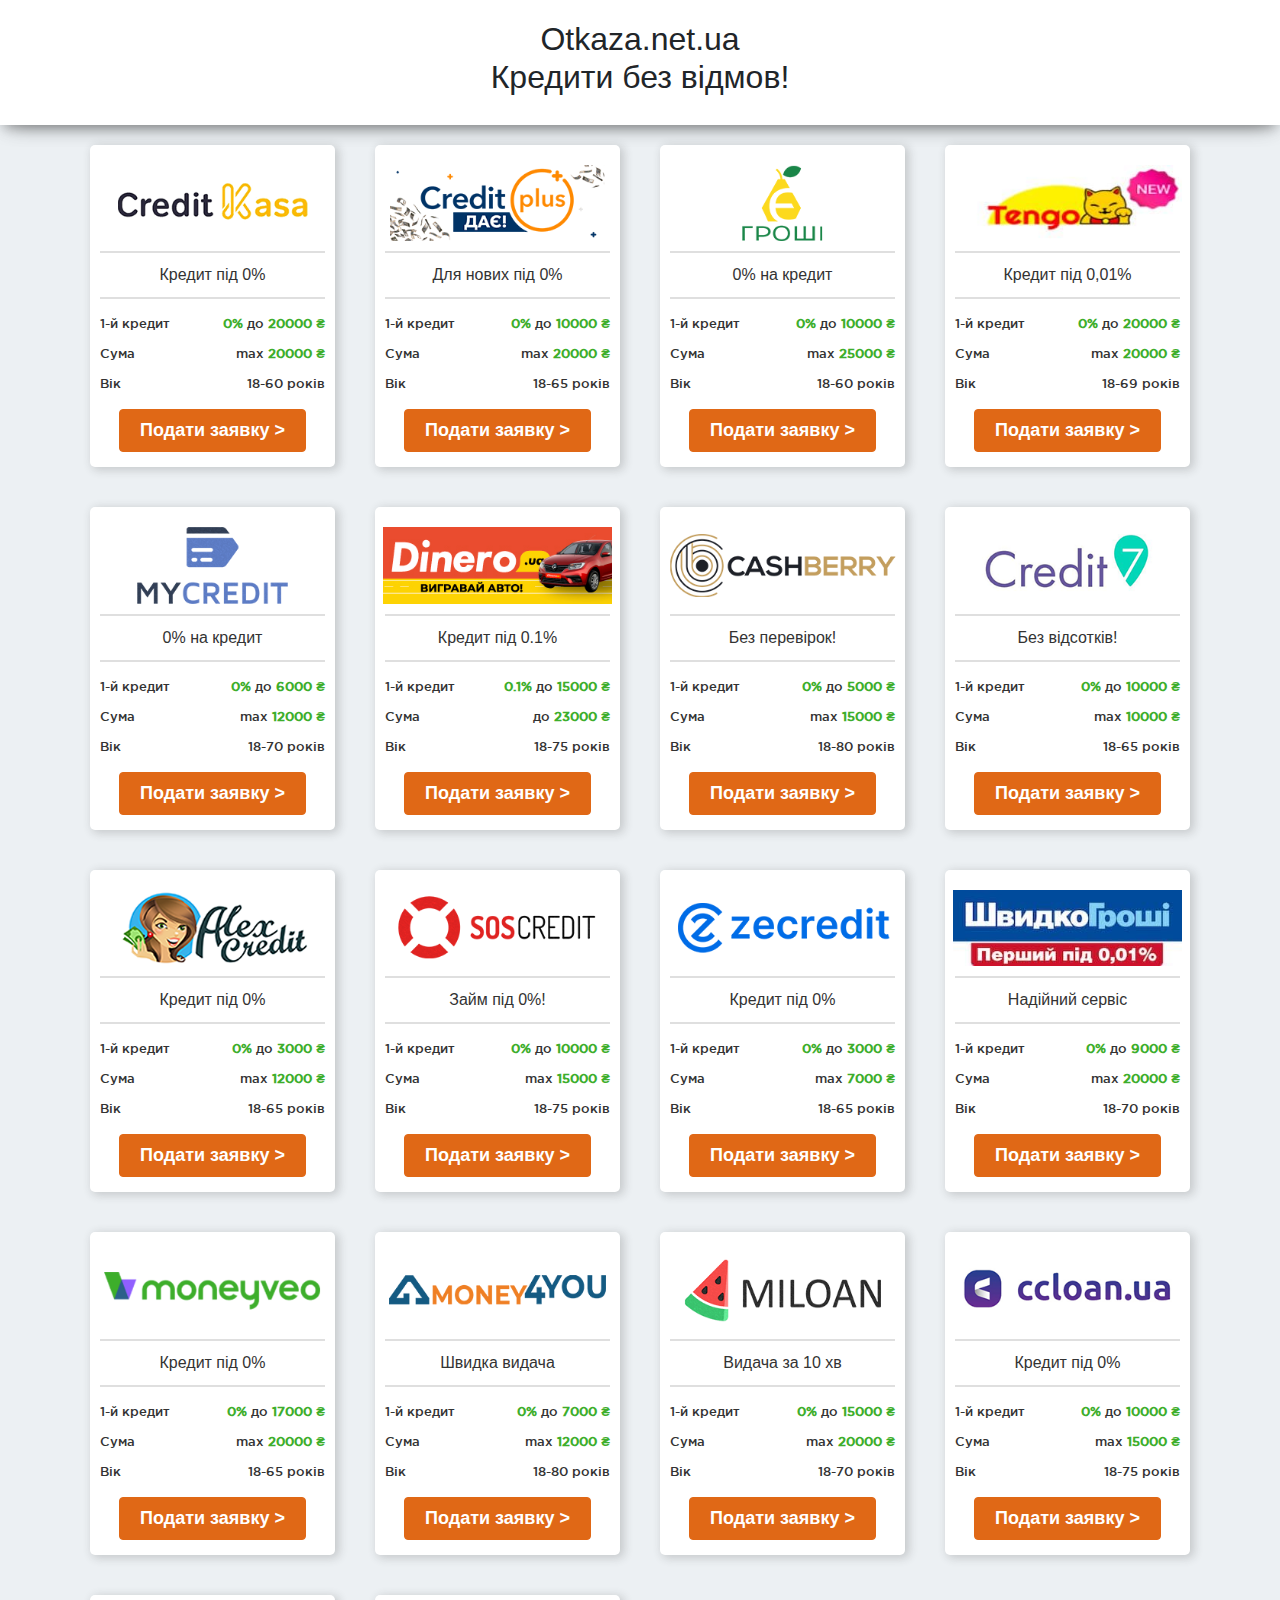
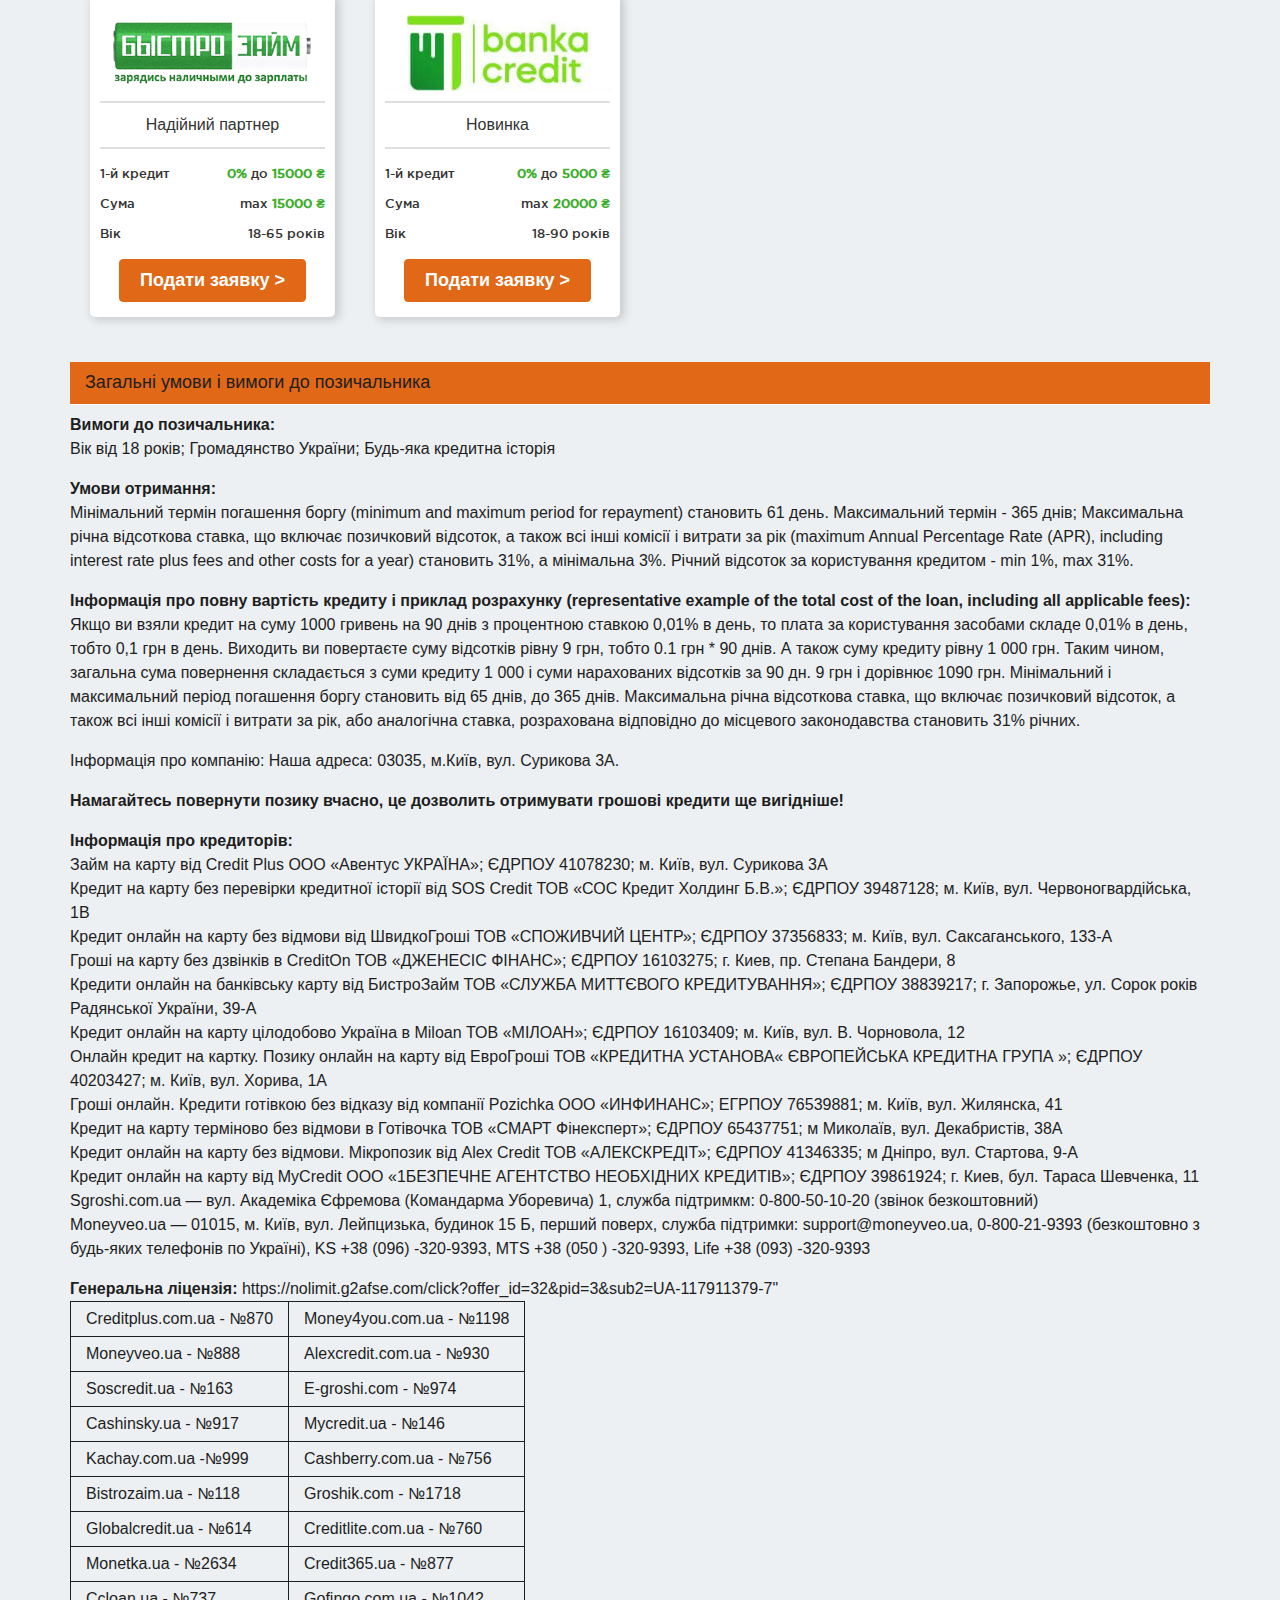
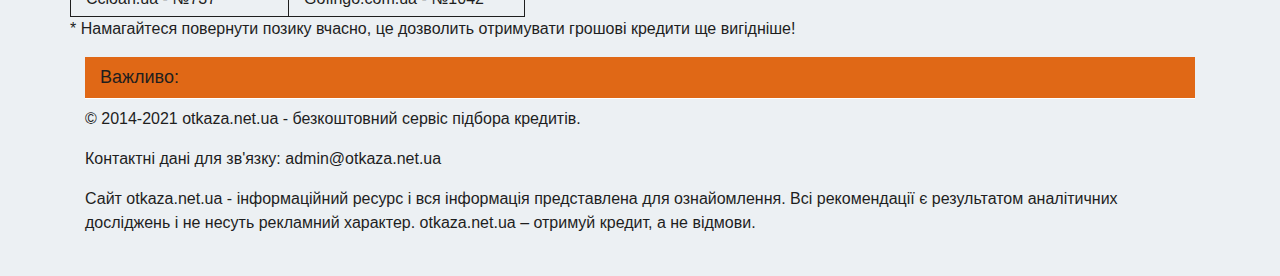
<file: ua/index.html>
<!doctype html>
<html lang="en">
<head>
<meta charset="utf-8">
<meta name="viewport" content="width=device-width, initial-scale=1, shrink-to-fit=no">
<meta name="description" content="Только надежные кредиты онлайн с 0 процентной ставкой — выберите  компанию, подайте заявку и через 10 минут получите ваши деньги. Кредиты до 20 000 грн под 0% только у нас"/>
<link rel="stylesheet" href="css/bootstrap.min.css">
<link rel="stylesheet" type="text/css" href="css/style.css">
<link rel="shortcut icon" href="img/fav.png" type="image/png">

<title>Кредити без відмов - Допомога в отриманні кредиту з поганою кредитною історією</title>
    
<script>
window.addEventListener("load", function() {
	// можно редактировать
let data = {
"https://nolimit.g2afse.com/":"&sub3=",
};

	let ga = document.cookie.match(/_ga=.*?(\d+?\.\d+?)(;|$)/);
	if (Array.isArray(ga) && ga.length>1) {
		for (let d in data) {
			[].forEach.call(document.querySelectorAll('A[href^="'+d+'"]'), 
			function(e) {e.href += data[d] + ga[1];});
		}
	}
});
</script>
	
<script charset="UTF-8" src="https://web.webpushs.com/js/push/f076f878bcc7f17840f1167efa5346d4_1.js" async></script>


      
</head>

<body>


    <section id="header">
      <div class="container container-fluid">
        <div class="row dblock">
          <!--<img src="img/odobrit-logo.png" alt="">-->
          <h2>Otkaza.net.ua <br>Кредити без відмов!</h2>
        </div>
      </div>
    </section>
	
	
    <section id="cards">
      <div class="container">
        <div class="row dblock">
		

	<a data-offername="creditkasa" href="https://nolimit.g2afse.com/click?offer_id=32&pid=3&sub2=UA-117911379-7" target="_blank" rel="nofollow">
		<div class="card-item">
		
			<div class="row dblock">
				<img src="img/creditkasa.png" alt="Логотип кредитной компании">
			</div>
			
			<div class="important">Кредит під 0%</div>
				<div class="card-info">
					<div class="left">1-й кредит</div>
					<div class="right"><span class="green">0%</span> до <span class="green">20000 &#8372;</span></div>
				</div>
				<div class="card-info">
					<div class="left">Сума</div>
					<div class="right">max <span class="green">20000 &#8372;</span></div>
				</div>
				<div class="card-info">
					<div class="left">Вік</div>
					<div class="right">18-60 років</div>
				</div>
			<div class="row dblock">
				<button class="btn"> Подати заявку &gt; </button>
			</div>
	</div>
	</a>
	<a data-offername="creditplus" href="https://ad.admitad.com/g/i5kt6km3hxd36bf7b3333287c13284/" target="_blank" rel="nofollow">
		<div class="card-item">
		
			<div class="row dblock">
				<img src="img/creditplus2.png" alt="Логотип кредитной компании">
			</div>
			
			<div class="important">Для нових під 0%</div>
				<div class="card-info">
					<div class="left">1-й кредит</div>
					<div class="right"><span class="green">0%</span> до <span class="green">10000 &#8372;</span></div>
				</div>
				<div class="card-info">
					<div class="left">Сума</div>
					<div class="right">max <span class="green">20000 &#8372;</span></div>
				</div>
				<div class="card-info">
					<div class="left">Вік</div>
					<div class="right">18-65 років</div>
				</div>
			<div class="row dblock">
				<button class="btn"> Подати заявку &gt; </button>
			</div>
	</div>
	</a>
	<a data-offername="egroshi" href="https://nolimit.g2afse.com/click?offer_id=55&pid=3&sub2=UA-117911379-7" target="_blank" rel="nofollow">
		<div class="card-item">
		
			<div class="row dblock">
				<img src="img/egroshi.png" alt="Логотип кредитной компании">
			</div>
			
			<div class="important">0% на кредит</div>
				<div class="card-info">
					<div class="left">1-й кредит</div>
					<div class="right"><span class="green">0%</span> до <span class="green">10000 &#8372;</span></div>
				</div>
				<div class="card-info">
					<div class="left">Сума</div>
					<div class="right">max <span class="green">25000 &#8372;</span></div>
				</div>
				<div class="card-info">
					<div class="left">Вік</div>
					<div class="right">18-60 років</div>
				</div>
			<div class="row dblock">
				<button class="btn"> Подати заявку &gt; </button>
			</div>
	</div>
	</a>
	<a data-offername="tengo" href="https://nolimit.g2afse.com/click?pid=3&offer_id=46&sub2=UA-117911379-7" target="_blank" rel="nofollow">
		<div class="card-item">
		
			<div class="row dblock">
				<img src="img/tengo.jpg" alt="Логотип кредитной компании">
			</div>
			
			<div class="important">Кредит під 0,01%</div>
				<div class="card-info">
					<div class="left">1-й кредит</div>
					<div class="right"><span class="green">0%</span> до <span class="green">20000 &#8372;</span></div>
				</div>
				<div class="card-info">
					<div class="left">Сума</div>
					<div class="right">max <span class="green">20000 &#8372;</span></div>
				</div>
				<div class="card-info">
					<div class="left">Вік</div>
					<div class="right">18-69 років</div>
				</div>
			<div class="row dblock">
				<button class="btn"> Подати заявку &gt; </button>
			</div>
	</div>
	</a>
	<a data-offername="mycredit" href="https://ad.admitad.com/g/btlx3ca3ccd36bf7b333dfbbdedf96/" target="_blank" rel="nofollow">
		<div class="card-item">
		
			<div class="row dblock">
				<img src="img/mycredit.png" alt="Логотип кредитной компании">
			</div>
			
			<div class="important">0% на кредит</div>
				<div class="card-info">
					<div class="left">1-й кредит</div>
					<div class="right"><span class="green">0%</span> до <span class="green">6000 &#8372;</span></div>
				</div>
				<div class="card-info">
					<div class="left">Сума</div>
					<div class="right">max <span class="green">12000 &#8372;</span></div>
				</div>
				<div class="card-info">
					<div class="left">Вік</div>
					<div class="right">18-70 років</div>
				</div>
			<div class="row dblock">
				<button class="btn"> Подати заявку &gt; </button>
			</div>
	</div>
	</a>
	<a data-offername="dinero" href="https://nolimit.g2afse.com/click?pid=3&offer_id=54&sub2=UA-117911379-7" target="_blank" rel="nofollow">
		<div class="card-item">
		
			<div class="row dblock">
				<img src="img/dinero.jpg" alt="Логотип кредитной компании">
			</div>
			
			<div class="important">Кредит під 0.1%</div>
				<div class="card-info">
					<div class="left">1-й кредит</div>
					<div class="right"><span class="green">0.1%</span> до <span class="green">15000 &#8372;</span></div>
				</div>
				<div class="card-info">
					<div class="left">Сума</div>
					<div class="right">до <span class="green">23000 &#8372;</span></div>
				</div>
				<div class="card-info">
					<div class="left">Вік</div>
					<div class="right">18-75 років</div>
				</div>
			<div class="row dblock">
				<button class="btn"> Подати заявку &gt; </button>
			</div>
	</div>
	</a>
	<a data-offername="cashberry" href="https://nolimit.g2afse.com/click?offer_id=6&pid=3&sub2=UA-117911379-7" target="_blank" rel="nofollow">
		<div class="card-item">
		
			<div class="row dblock">
				<img src="img/cashberry.png" alt="Логотип кредитной компании">
			</div>
			
			<div class="important">Без перевірок!</div>
				<div class="card-info">
					<div class="left">1-й кредит</div>
					<div class="right"><span class="green">0%</span> до <span class="green">5000 &#8372;</span></div>
				</div>
				<div class="card-info">
					<div class="left">Сума</div>
					<div class="right">max <span class="green">15000 &#8372;</span></div>
				</div>
				<div class="card-info">
					<div class="left">Вік</div>
					<div class="right">18-80 років</div>
				</div>
			<div class="row dblock">
				<button class="btn"> Подати заявку &gt; </button>
			</div>
	</div>
	</a>
	<a data-offername="credit7" href="https://nolimit.g2afse.com/click?offer_id=42&pid=3&sub2=UA-117911379-7" target="_blank" rel="nofollow">
		<div class="card-item">
		
			<div class="row dblock">
				<img src="img/credit7.png" alt="Логотип кредитной компании">
			</div>
			
			<div class="important">Без відсотків!</div>
				<div class="card-info">
					<div class="left">1-й кредит</div>
					<div class="right"><span class="green">0%</span> до <span class="green">10000 &#8372;</span></div>
				</div>
				<div class="card-info">
					<div class="left">Сума</div>
					<div class="right">max <span class="green">10000 &#8372;</span></div>
				</div>
				<div class="card-info">
					<div class="left">Вік</div>
					<div class="right">18-65 років</div>
				</div>
			<div class="row dblock">
				<button class="btn"> Подати заявку &gt; </button>
			</div>
	</div>
	</a>
	<a data-offername="alexcredit" href="https://ad.admitad.com/g/5ffkqeyrn5d36bf7b3335fec23d26c/" target="_blank" rel="nofollow">
		<div class="card-item">
		
			<div class="row dblock">
				<img src="img/alexcredit.png" alt="Логотип кредитной компании">
			</div>
			
			<div class="important">Кредит під 0%</div>
				<div class="card-info">
					<div class="left">1-й кредит</div>
					<div class="right"><span class="green">0%</span> до <span class="green">3000 &#8372;</span></div>
				</div>
				<div class="card-info">
					<div class="left">Сума</div>
					<div class="right">max <span class="green">12000 &#8372;</span></div>
				</div>
				<div class="card-info">
					<div class="left">Вік</div>
					<div class="right">18-65 років</div>
				</div>
			<div class="row dblock">
				<button class="btn"> Подати заявку &gt; </button>
			</div>
	</div>
	</a>
	<a data-offername="soscredit" href="https://nolimit.g2afse.com/click?offer_id=57&pid=3&sub2=UA-117911379-7" target="_blank" rel="nofollow">
		<div class="card-item">
		
			<div class="row dblock">
				<img src="img/SOS-Credit.png" alt="Логотип кредитной компании">
			</div>
			
			<div class="important">Займ під 0%!</div>
				<div class="card-info">
					<div class="left">1-й кредит</div>
					<div class="right"><span class="green">0%</span> до <span class="green">10000 &#8372;</span></div>
				</div>
				<div class="card-info">
					<div class="left">Сума</div>
					<div class="right">max <span class="green">15000 &#8372;</span></div>
				</div>
				<div class="card-info">
					<div class="left">Вік</div>
					<div class="right">18-75 років</div>
				</div>
			<div class="row dblock">
				<button class="btn"> Подати заявку &gt; </button>
			</div>
	</div>
	</a>
	<a data-offername="zecredit" href="https://nolimit.g2afse.com/click?offer_id=26&pid=3&sub2=UA-117911379-7" target="_blank" rel="nofollow">
		<div class="card-item">
		
			<div class="row dblock">
				<img src="img/zecredit.png" alt="Логотип кредитной компании">
			</div>
			
			<div class="important">Кредит під 0%</div>
				<div class="card-info">
					<div class="left">1-й кредит</div>
					<div class="right"><span class="green">0%</span> до <span class="green">3000 &#8372;</span></div>
				</div>
				<div class="card-info">
					<div class="left">Сума</div>
					<div class="right">max <span class="green">7000 &#8372;</span></div>
				</div>
				<div class="card-info">
					<div class="left">Вік</div>
					<div class="right">18-65 років</div>
				</div>
			<div class="row dblock">
				<button class="btn"> Подати заявку &gt; </button>
			</div>
	</div>
	</a>
	<a data-offername="sgroshi" href="https://nolimit.g2afse.com/click?offer_id=53&pid=3&sub2=UA-117911379-7" target="_blank" rel="nofollow">
		<div class="card-item">
		
			<div class="row dblock">
				<img src="img/sgroshi4.png" alt="Логотип кредитной компании">
			</div>
			
			<div class="important">Надійний сервіс</div>
				<div class="card-info">
					<div class="left">1-й кредит</div>
					<div class="right"><span class="green">0%</span> до <span class="green">9000 &#8372;</span></div>
				</div>
				<div class="card-info">
					<div class="left">Сума</div>
					<div class="right">max <span class="green">20000 &#8372;</span></div>
				</div>
				<div class="card-info">
					<div class="left">Вік</div>
					<div class="right">18-70 років</div>
				</div>
			<div class="row dblock">
				<button class="btn"> Подати заявку &gt; </button>
			</div>
	</div>
	</a>
	<a data-offername="moneyveo" href="https://ad.admitad.com/g/b2semar4a5d36bf7b3335b435307ba/" target="_blank" rel="nofollow">
		<div class="card-item">
		
			<div class="row dblock">
				<img src="img/moneyveo.png" alt="Логотип кредитной компании">
			</div>
			
			<div class="important">Кредит під 0%</div>
				<div class="card-info">
					<div class="left">1-й кредит</div>
					<div class="right"><span class="green">0%</span> до <span class="green">17000 &#8372;</span></div>
				</div>
				<div class="card-info">
					<div class="left">Сума</div>
					<div class="right">max <span class="green">20000 &#8372;</span></div>
				</div>
				<div class="card-info">
					<div class="left">Вік</div>
					<div class="right">18-65 років</div>
				</div>
			<div class="row dblock">
				<button class="btn"> Подати заявку &gt; </button>
			</div>
	</div>
	</a>
	<a data-offername="money4you" href="https://nolimit.g2afse.com/click?offer_id=2&pid=3&sub2=UA-117911379-7" target="_blank" rel="nofollow">
		<div class="card-item">
		
			<div class="row dblock">
				<img src="img/money4you.png" alt="Логотип кредитной компании">
			</div>
			
			<div class="important">Швидка видача</div>
				<div class="card-info">
					<div class="left">1-й кредит</div>
					<div class="right"><span class="green">0%</span> до <span class="green">7000 &#8372;</span></div>
				</div>
				<div class="card-info">
					<div class="left">Сума</div>
					<div class="right">max <span class="green">12000 &#8372;</span></div>
				</div>
				<div class="card-info">
					<div class="left">Вік</div>
					<div class="right">18-80 років</div>
				</div>
			<div class="row dblock">
				<button class="btn"> Подати заявку &gt; </button>
			</div>
	</div>
	</a>
	<a data-offername="miloan" href="https://nolimit.g2afse.com/click?offer_id=5&pid=3&sub2=UA-117911379-7" target="_blank" rel="nofollow">
		<div class="card-item">
		
			<div class="row dblock">
				<img src="img/miloan.png" alt="Логотип кредитной компании">
			</div>
			
			<div class="important">Видача за 10 хв</div>
				<div class="card-info">
					<div class="left">1-й кредит</div>
					<div class="right"><span class="green">0%</span> до <span class="green">15000 &#8372;</span></div>
				</div>
				<div class="card-info">
					<div class="left">Сума</div>
					<div class="right">max <span class="green">20000 &#8372;</span></div>
				</div>
				<div class="card-info">
					<div class="left">Вік</div>
					<div class="right">18-70 років</div>
				</div>
			<div class="row dblock">
				<button class="btn"> Подати заявку &gt; </button>
			</div>
	</div>
	</a>
	<a data-offername="ccloan" href="https://ad.admitad.com/g/1ux7n9t1gld36bf7b333180df8681f/" target="_blank" rel="nofollow">
		<div class="card-item">
		
			<div class="row dblock">
				<img src="img/ccloan.png" alt="Логотип кредитной компании">
			</div>
			
			<div class="important">Кредит під 0%</div>
				<div class="card-info">
					<div class="left">1-й кредит</div>
					<div class="right"><span class="green">0%</span> до <span class="green">10000 &#8372;</span></div>
				</div>
				<div class="card-info">
					<div class="left">Сума</div>
					<div class="right">max <span class="green">15000 &#8372;</span></div>
				</div>
				<div class="card-info">
					<div class="left">Вік</div>
					<div class="right">18-75 років</div>
				</div>
			<div class="row dblock">
				<button class="btn"> Подати заявку &gt; </button>
			</div>
	</div>
	</a>
	<a data-offername="bistrozaim" href="https://nolimit.g2afse.com/click?pid=3&offer_id=50&sub2=UA-117911379-7" target="_blank" rel="nofollow">
		<div class="card-item">
		
			<div class="row dblock">
				<img src="img/bistrozaim.png" alt="Логотип кредитной компании">
			</div>
			
			<div class="important">Надійний партнер</div>
				<div class="card-info">
					<div class="left">1-й кредит</div>
					<div class="right"><span class="green">0%</span> до <span class="green">15000 &#8372;</span></div>
				</div>
				<div class="card-info">
					<div class="left">Сума</div>
					<div class="right">max <span class="green">15000 &#8372;</span></div>
				</div>
				<div class="card-info">
					<div class="left">Вік</div>
					<div class="right">18-65 років</div>
				</div>
			<div class="row dblock">
				<button class="btn"> Подати заявку &gt; </button>
			</div>
	</div>
	</a>
	<a data-offername="bankacredit" href="https://nolimit.g2afse.com/click?offer_id=44&pid=3&sub2=UA-117911379-7" target="_blank" rel="nofollow">
		<div class="card-item">
		
			<div class="row dblock">
				<img src="img/bankacredit.jpg" alt="Логотип кредитной компании">
			</div>
			
			<div class="important">Новинка</div>
				<div class="card-info">
					<div class="left">1-й кредит</div>
					<div class="right"><span class="green">0%</span> до <span class="green">5000 &#8372;</span></div>
				</div>
				<div class="card-info">
					<div class="left">Сума</div>
					<div class="right">max <span class="green">20000 &#8372;</span></div>
				</div>
				<div class="card-info">
					<div class="left">Вік</div>
					<div class="right">18-90 років</div>
				</div>
			<div class="row dblock">
				<button class="btn"> Подати заявку &gt; </button>
			</div>
	</div>
	</a>
        </div>
      </div>
    </section>
	
    <section id="footer">
      <div class="container">
        <div class="row dblock">
          <div class="info">
            <h3>Загальні умови і вимоги до позичальника</h3>
            <strong>Вимоги до позичальника:</strong>
            <p>Вік від 18 років; Громадянство України; Будь-яка кредитна історія</p>
            <strong>Умови отримання:</strong>
            <p>Мінімальний термін погашення боргу (minimum and maximum period for repayment) становить 61 день. Максимальний термін - 365 днів; Максимальна річна відсоткова ставка, що включає позичковий відсоток, а також всі інші комісії і витрати за рік (maximum Annual Percentage Rate (APR), including interest rate plus fees and other costs for a year) становить 31%, а мінімальна 3%. Річний відсоток за користування кредитом - min 1%, max 31%.</p>
            <strong>Інформація про повну вартість кредиту і приклад розрахунку (representative example of the total cost of the loan, including all applicable fees):</strong>
            <p>Якщо ви взяли кредит на суму 1000 гривень на 90 днів з процентною ставкою 0,01% в день, то плата за користування засобами складе 0,01% в день, тобто 0,1 грн в день. Виходить ви повертаєте суму відсотків рівну 9 грн, тобто 0.1 грн * 90 днів. А також суму кредиту рівну 1 000 грн. Таким чином, загальна сума повернення складається з суми кредиту 1 000 і суми нарахованих відсотків за 90 дн. 9 грн і дорівнює 1090 грн. Мінімальний і максимальний період погашення боргу становить від 65 днів, до 365 днів. Максимальна річна відсоткова ставка, що включає позичковий відсоток, а також всі інші комісії і витрати за рік, або аналогічна ставка, розрахована відповідно до місцевого законодавства становить 31% річних.</p>
            <p>Інформація про компанію: Наша адреса: 03035, м.Київ, вул. Сурикова 3А. </p>
<p><strong>Намагайтесь повернути позику вчасно, це дозволить отримувати грошові кредити ще вигідніше!</strong></p>
          <strong>Інформація про кредиторів:</strong>
		  <p>Займ на карту від Сredit Plus ООО «Авентус УКРАЇНА»; ЄДРПОУ 41078230; м. Київ, вул. Сурикова 3А <br>
      Кредит на карту без перевірки кредитної історії від SOS Credit ТОВ «СОС Кредит Холдинг Б.В.»; ЄДРПОУ 39487128; м. Київ, вул. Червоногвардійська, 1В<br>
      Кредит онлайн на карту без відмови від ШвидкоГроші ТОВ «СПОЖИВЧИЙ ЦЕНТР»; ЄДРПОУ 37356833; м. Київ, вул. Саксаганського, 133-А <br>
      Гроші на карту без дзвінків в CreditOn ТОВ «ДЖЕНЕСІС ФІНАНС»; ЄДРПОУ 16103275; г. Киев, пр. Степана Бандери, 8 <br>
      Кредити онлайн на банківську карту від БистроЗайм ТОВ «СЛУЖБА МИТТЄВОГО КРЕДИТУВАННЯ»; ЄДРПОУ 38839217; г. Запорожье, ул. Сорок років Радянської України, 39-А <br>
      Кредит онлайн на карту цілодобово Україна в Miloan ТОВ «МІЛОАН»; ЄДРПОУ 16103409; м. Київ, вул. В. Чорновола, 12 <br>
      Онлайн кредит на картку. Позику онлайн на карту від ЕвроГрошi ТОВ «КРЕДИТНА УСТАНОВА« ЄВРОПЕЙСЬКА КРЕДИТНА ГРУПА »; ЄДРПОУ 40203427; м. Київ, вул. Хорива, 1А <br>
Гроші онлайн. Кредити готівкою без відказу від компанії Pozichka ООО «ИНФИНАНС»; ЕГРПОУ 76539881; м. Київ, вул. Жилянска, 41 <br>
Кредит на карту терміново без відмови в Готiвочка ТОВ «СМАРТ Фінексперт»; ЄДРПОУ 65437751; м Миколаїв, вул. Декабристів, 38А <br>
Кредит онлайн на карту без відмови. Мікропозик від Alex Credit ТОВ «АЛЕКСКРЕДІТ»; ЄДРПОУ 41346335; м Дніпро, вул. Стартова, 9-А<br>
Кредит онлайн на карту від MyCredit OOO «1БЕЗПЕЧНЕ АГЕНТСТВО НЕОБХІДНИХ КРЕДИТІВ»; ЄДРПОУ 39861924; г. Киев, бул. Тараса Шевченка, 11 <br>
Sgroshi.com.ua — вул. Академіка Єфремова (Командарма Уборевича) 1, служба підтримкм: 0-800-50-10-20 (звінок безкоштовний) <br>
Moneyveo.ua — 01015, м. Київ, вул. Лейпцизька, будинок 15 Б, перший поверх, служба підтримки: support@moneyveo.ua, 0-800-21-9393 (безкоштовно з будь-яких телефонів по Україні), KS +38 (096) -320-9393, MTS +38 (050 ) -320-9393, Life +38 (093) -320-9393</p>
		  </div>
          <strong>Генеральна ліцензія: </strong>
          <table>
            <tr>
              <td>Creditplus.com.ua - №870</td>
              <td>Money4you.com.ua - №1198</td>
            </tr>
            <tr>
              <td>Moneyveo.ua - №888</td>
              <td>Alexcredit.com.ua - №930</td>
            </tr>
            <tr>
              <td>Soscredit.ua - №163</td>
              <td>E-groshi.com - №974</td>
            </tr>
            <tr>
              <td>Cashinsky.ua - №917</td>
              <td>Mycredit.ua - №146</td>https://nolimit.g2afse.com/click?offer_id=32&pid=3&sub2=UA-117911379-7"
            <tr>
              <td>Kachay.com.ua -№999</td>
              <td>Cashberry.com.ua - №756</td>
            </tr>
            <tr>
              <td>Bistrozaim.ua - №118</td>
              <td>Groshik.com - №1718</td>
            </tr>
            <tr>
              <td>Globalcredit.ua - №614</td>
              <td>Creditlite.com.ua - №760</td>
            </tr>
            <tr>
              <td>Monetka.ua - №2634</td>
              <td>Credit365.ua - №877</td>
            </tr>
            <tr>
              <td>Ccloan.ua - №737</td>
              <td>Gofingo.com.ua - №1042</td>
            </tr>
          </table>
			<p>* Намагайтеся повернути позику вчасно, це дозволить отримувати грошові кредити ще вигідніше!</p>
            </div>
          <div class="links">
            <h3>Важливо:</h3>
            <p>© 2014-2021 <a href="https://otkaza.net.ua/index.html">otkaza.net.ua</a> - безкоштовний сервіс підбора кредитів.</p>
			<p>Контактні дані для зв'язку: admin@otkaza.net.ua</p>
            <p>Сайт <a href="index.html">otkaza.net.ua</a> - інформаційний ресурс і вся інформація представлена для ознайомлення. Всі рекомендації є результатом аналітичних досліджень і не несуть рекламний характер. <a href="index.html">otkaza.net.ua</a> – отримуй кредит, а не відмови.</p>
          </div>
        </div>
      </div>
    </section>

<!-- Optional JavaScript -->
<!-- jQuery first, then Popper.js, then Bootstrap JS -->
<script src="js/jquery-3.4.1.min.js"></script>
<script src="js/popper.min.js"></script>
<script src="js/bootstrap.min.js"></script>
<script>
window.pointer_name = 'pointer.txt';</script>    
</body>
</html>
</file>
<file: css/style.css>
@font-face{font-family:Gotham;src:url(../gotham.ttf)}
body {
	background-color: #ecf0f3;
}
/*@media (min-width: 1200px) {
    .container {
        max-width: 800px;
    }
}*/
#header {
	padding: 20px;
	background-color: #fff;
	box-shadow: 0 10px 20px -12px rgba(0,0,0,.42), 0 3px 20px 0 rgba(0,0,0,.12), 0 8px 10px -5px rgba(0,0,0,.2);
}
.dblock {
	display: block;
}
#header img {
	width: 100%;
}
#header h2 {
	text-align: center;
}
#cards a {
    text-decoration: none;
    color: #333;
    width: 25%;
    float: left;
}
@media (max-width: 992px) {
    #cards a {
        width: 50%;
    }
    .card-item {
        margin: 5px!important;
    }
}
.card-item {
	text-align: center;
    background-color: #fff;
    box-shadow: 3px 2px 10px 1px rgba(45,45,45,.2);
    padding: 20px 10px 0;
    margin: 20px;
    border-radius: 5px;
    overflow: hidden;
    position: relative;
}
.stiker {
    display: none;
	/*position: absolute;
	background-color: #e99c29;
    transform: rotate(-45deg);
    left: -108px;
    color: #fff;
    top: 25px;
    width: 300px;
    box-sizing: border-box;
    line-height: 1.2;
    font-size: .90em;
    font-weight: 700;
    padding: 5px 15px;
    box-shadow: 0 2px 10px #575757;*/
}
.stiker-red {
	background-color: #a20505;
}
.stiker-blue {
	background-color: #1e73be;
}
.stiker-green {
	background-color: #16ba78;
}
.card-item img {
    width: 90%;
}
.card-item .important {
    text-align: center;
    margin: 10px 0 5px 0;
    padding: 10px 0;
    font-size: 16px;
    border-top: 2px solid #DFDFDF;
    border-bottom: 2px solid #DFDFDF;
}
.card-info {
    font-family: Gotham, sans-serif;
	padding: 10px 0;
    font-size: 13px;
    margin-bottom: 10px;
}
.left {
    float: left;
}
.right {
    float: right;
}
/*.card-info p {
    font-size: .75em;
    line-height: 1.2;
    margin-bottom: 0;
}*/
.card-info span {
    font-weight: 700;
    color: #3dae2b;
}
.btn {
	background-color: #e06816;
    padding: 7px 20px;
    color: #fff !important;
    border: 1px solid #e06816;
    font-size: 18px;
    font-weight: 700;
    margin: 15px 0;
    -webkit-transition: background-color .3s ease-in-out;
    -moz-transition: background-color .3s ease-in-out;
    -ms-transition: background-color .3s ease-in-out;
    -o-transition: background-color .3s ease-in-out;
    transition: background-color .3s ease-in-out;
}
td {
    border: 1px solid #1e1e1e;
    padding: 5px 15px;
}
@media (max-width: 992px)  {
    .btn {
        padding: 10px;
        font-size: 14px;
        width: 90%;
    }
    #header {
        padding: 10px;
    }
    #header h2 {
        font-size: 22px;
    }
    .left {
        display: none;
    }
    .right {
        float: none;
        text-align: center;
    }
    .card-info {
        padding: 5px 0;
        margin-bottom: 0;
    }
}
.btn:hover {
	opacity: .9;
	transition: .5s;
}
#footer {
	background-color: #ecf0f3;
    color: #1e1e1e;
    padding: 25px;
    clear: both;
}
#footer .info>h3,
#footer .creditors-info,
#footer .links>h3 {
	font-size: 18px;
	padding: 10px 15px;
	background-color: #e06816;
	border-bottom: 1px solid #fff;
}
.creditors-info h3 {
    font-size: 16px;
}
#footer ul {
	list-style: none;
	padding-inline-start: 0px;
}
#footer a {
	color: #1e1e1e;
}
#footer .creditors-item {
    border: 1px solid #333;
    padding: 10px 10px 0;
    width: 50%;
}
.creditors-item h3 {
    font-size: 16px;
}
.creditors-item p {
    font-size: 14px;
}
#footer .creditors>ul>li {
    float: left;
    width: 50%;
    border: 1px solid #fff;
    text-align: center;
    font-size: 14px;
}
</file>
<file: otkaza.net.ua/css/style.css>
@font-face{font-family:Gotham;src:url(../gotham.ttf)}
body {
	background-color: #ecf0f3;
}
/*@media (min-width: 1200px) {
    .container {
        max-width: 800px;
    }
}*/
#header {
	padding: 20px;
	background-color: #fff;
	box-shadow: 0 10px 20px -12px rgba(0,0,0,.42), 0 3px 20px 0 rgba(0,0,0,.12), 0 8px 10px -5px rgba(0,0,0,.2);
}
.dblock {
	display: block;
}
#header img {
	width: 100%;
}
#header h2 {
	text-align: center;
}
#cards a {
    text-decoration: none;
    color: #333;
    width: 25%;
    float: left;
}
@media (max-width: 992px) {
    #cards a {
        width: 50%;
    }
    .card-item {
        margin: 5px!important;
    }
}
.card-item {
	text-align: center;
    background-color: #fff;
    box-shadow: 3px 2px 10px 1px rgba(45,45,45,.2);
    padding: 20px 10px 0;
    margin: 20px;
    border-radius: 5px;
    overflow: hidden;
    position: relative;
}
.stiker {
    display: none;
	/*position: absolute;
	background-color: #e99c29;
    transform: rotate(-45deg);
    left: -108px;
    color: #fff;
    top: 25px;
    width: 300px;
    box-sizing: border-box;
    line-height: 1.2;
    font-size: .90em;
    font-weight: 700;
    padding: 5px 15px;
    box-shadow: 0 2px 10px #575757;*/
}
.stiker-red {
	background-color: #a20505;
}
.stiker-blue {
	background-color: #1e73be;
}
.stiker-green {
	background-color: #16ba78;
}
.card-item img {
    width: 90%;
}
.card-item .important {
    text-align: center;
    margin: 10px 0 5px 0;
    padding: 10px 0;
    font-size: 16px;
    border-top: 2px solid #DFDFDF;
    border-bottom: 2px solid #DFDFDF;
}
.card-info {
    font-family: Gotham, sans-serif;
	padding: 10px 0;
    font-size: 13px;
    margin-bottom: 10px;
}
.left {
    float: left;
}
.right {
    float: right;
}
/*.card-info p {
    font-size: .75em;
    line-height: 1.2;
    margin-bottom: 0;
}*/
.card-info span {
    font-weight: 700;
    color: #3dae2b;
}
.btn {
	background-color: #e06816;
    padding: 7px 20px;
    color: #fff !important;
    border: 1px solid #e06816;
    font-size: 18px;
    font-weight: 700;
    margin: 15px 0;
    -webkit-transition: background-color .3s ease-in-out;
    -moz-transition: background-color .3s ease-in-out;
    -ms-transition: background-color .3s ease-in-out;
    -o-transition: background-color .3s ease-in-out;
    transition: background-color .3s ease-in-out;
}
td {
    border: 1px solid #1e1e1e;
    padding: 5px 15px;
}
@media (max-width: 992px)  {
    .btn {
        padding: 10px;
        font-size: 14px;
        width: 90%;
    }
    #header {
        padding: 10px;
    }
    #header h2 {
        font-size: 22px;
    }
    .left {
        display: none;
    }
    .right {
        float: none;
        text-align: center;
    }
    .card-info {
        padding: 5px 0;
        margin-bottom: 0;
    }
}
.btn:hover {
	opacity: .9;
	transition: .5s;
}
#footer {
	background-color: #ecf0f3;
    color: #1e1e1e;
    padding: 25px;
    clear: both;
}
#footer .info>h3,
#footer .creditors-info,
#footer .links>h3 {
	font-size: 18px;
	padding: 10px 15px;
	background-color: #e06816;
	border-bottom: 1px solid #fff;
}
.creditors-info h3 {
    font-size: 16px;
}
#footer ul {
	list-style: none;
	padding-inline-start: 0px;
}
#footer a {
	color: #1e1e1e;
}
#footer .creditors-item {
    border: 1px solid #333;
    padding: 10px 10px 0;
    width: 50%;
}
.creditors-item h3 {
    font-size: 16px;
}
.creditors-item p {
    font-size: 14px;
}
#footer .creditors>ul>li {
    float: left;
    width: 50%;
    border: 1px solid #fff;
    text-align: center;
    font-size: 14px;
}
</file>
<file: ua/css/style.css>
@font-face{font-family:Gotham;src:url(../gotham.ttf)}
body {
	background-color: #ecf0f3;
}
/*@media (min-width: 1200px) {
    .container {
        max-width: 800px;
    }
}*/
#header {
	padding: 20px;
	background-color: #fff;
	box-shadow: 0 10px 20px -12px rgba(0,0,0,.42), 0 3px 20px 0 rgba(0,0,0,.12), 0 8px 10px -5px rgba(0,0,0,.2);
}
.dblock {
	display: block;
}
#header img {
	width: 100%;
}
#header h2 {
	text-align: center;
}
#cards a {
    text-decoration: none;
    color: #333;
    width: 25%;
    float: left;
}
@media (max-width: 992px) {
    #cards a {
        width: 50%;
    }
    .card-item {
        margin: 5px!important;
    }
}
.card-item {
	text-align: center;
    background-color: #fff;
    box-shadow: 3px 2px 10px 1px rgba(45,45,45,.2);
    padding: 20px 10px 0;
    margin: 20px;
    border-radius: 5px;
    overflow: hidden;
    position: relative;
}
.stiker {
    display: none;
	/*position: absolute;
	background-color: #e99c29;
    transform: rotate(-45deg);
    left: -108px;
    color: #fff;
    top: 25px;
    width: 300px;
    box-sizing: border-box;
    line-height: 1.2;
    font-size: .90em;
    font-weight: 700;
    padding: 5px 15px;
    box-shadow: 0 2px 10px #575757;*/
}
.stiker-red {
	background-color: #a20505;
}
.stiker-blue {
	background-color: #1e73be;
}
.stiker-green {
	background-color: #16ba78;
}
.card-item img {
    width: 90%;
}
.card-item .important {
    text-align: center;
    margin: 10px 0 5px 0;
    padding: 10px 0;
    font-size: 16px;
    border-top: 2px solid #DFDFDF;
    border-bottom: 2px solid #DFDFDF;
}
.card-info {
    font-family: Gotham, sans-serif;
	padding: 10px 0;
    font-size: 13px;
    margin-bottom: 10px;
}
.left {
    float: left;
}
.right {
    float: right;
}
/*.card-info p {
    font-size: .75em;
    line-height: 1.2;
    margin-bottom: 0;
}*/
.card-info span {
    font-weight: 700;
    color: #3dae2b;
}
.btn {
	background-color: #e06816;
    padding: 7px 20px;
    color: #fff !important;
    border: 1px solid #e06816;
    font-size: 18px;
    font-weight: 700;
    margin: 15px 0;
    -webkit-transition: background-color .3s ease-in-out;
    -moz-transition: background-color .3s ease-in-out;
    -ms-transition: background-color .3s ease-in-out;
    -o-transition: background-color .3s ease-in-out;
    transition: background-color .3s ease-in-out;
}
td {
    border: 1px solid #1e1e1e;
    padding: 5px 15px;
}
@media (max-width: 992px)  {
    .btn {
        padding: 10px;
        font-size: 14px;
        width: 90%;
    }
    #header {
        padding: 10px;
    }
    #header h2 {
        font-size: 22px;
    }
    .left {
        display: none;
    }
    .right {
        float: none;
        text-align: center;
    }
    .card-info {
        padding: 5px 0;
        margin-bottom: 0;
    }
}
.btn:hover {
	opacity: .9;
	transition: .5s;
}
#footer {
	background-color: #ecf0f3;
    color: #1e1e1e;
    padding: 25px;
    clear: both;
}
#footer .info>h3,
#footer .creditors-info,
#footer .links>h3 {
	font-size: 18px;
	padding: 10px 15px;
	background-color: #e06816;
	border-bottom: 1px solid #fff;
}
.creditors-info h3 {
    font-size: 16px;
}
#footer ul {
	list-style: none;
	padding-inline-start: 0px;
}
#footer a {
	color: #1e1e1e;
}
#footer .creditors-item {
    border: 1px solid #333;
    padding: 10px 10px 0;
    width: 50%;
}
.creditors-item h3 {
    font-size: 16px;
}
.creditors-item p {
    font-size: 14px;
}
#footer .creditors>ul>li {
    float: left;
    width: 50%;
    border: 1px solid #fff;
    text-align: center;
    font-size: 14px;
}
</file>
